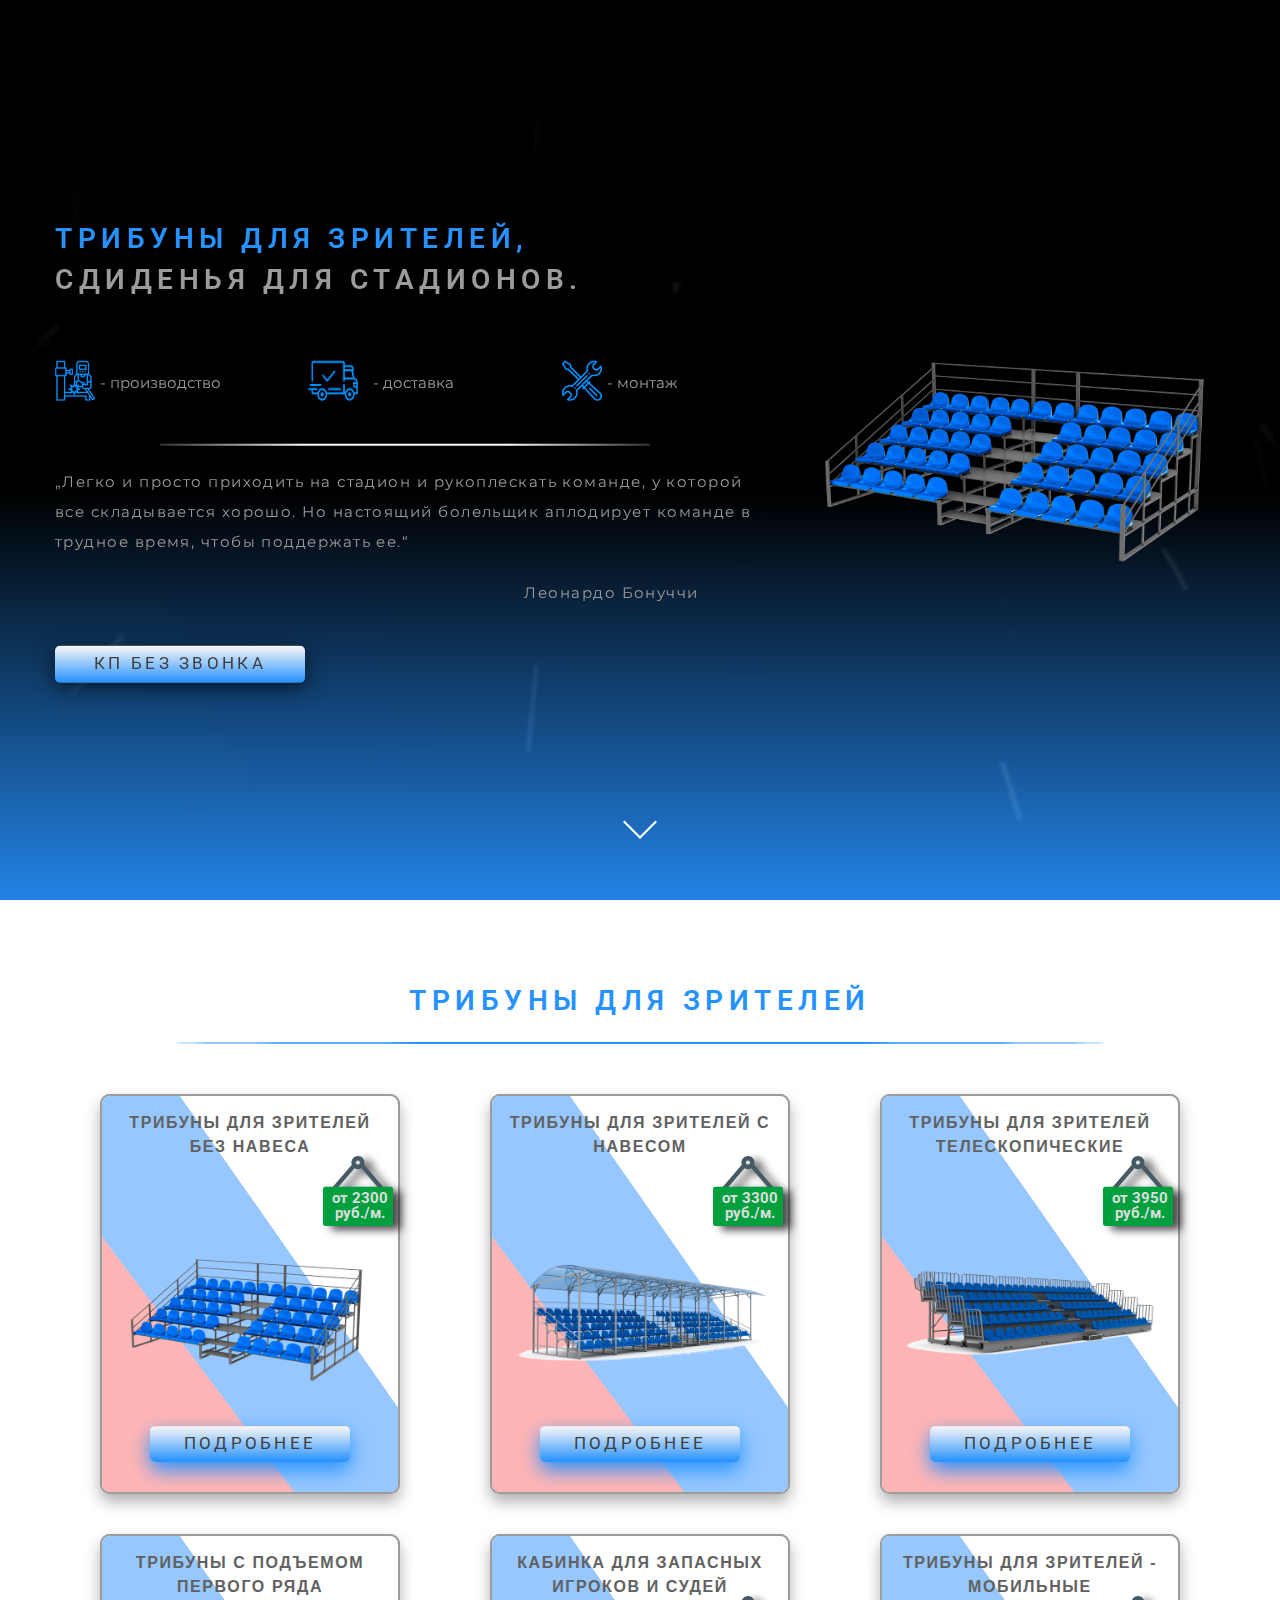
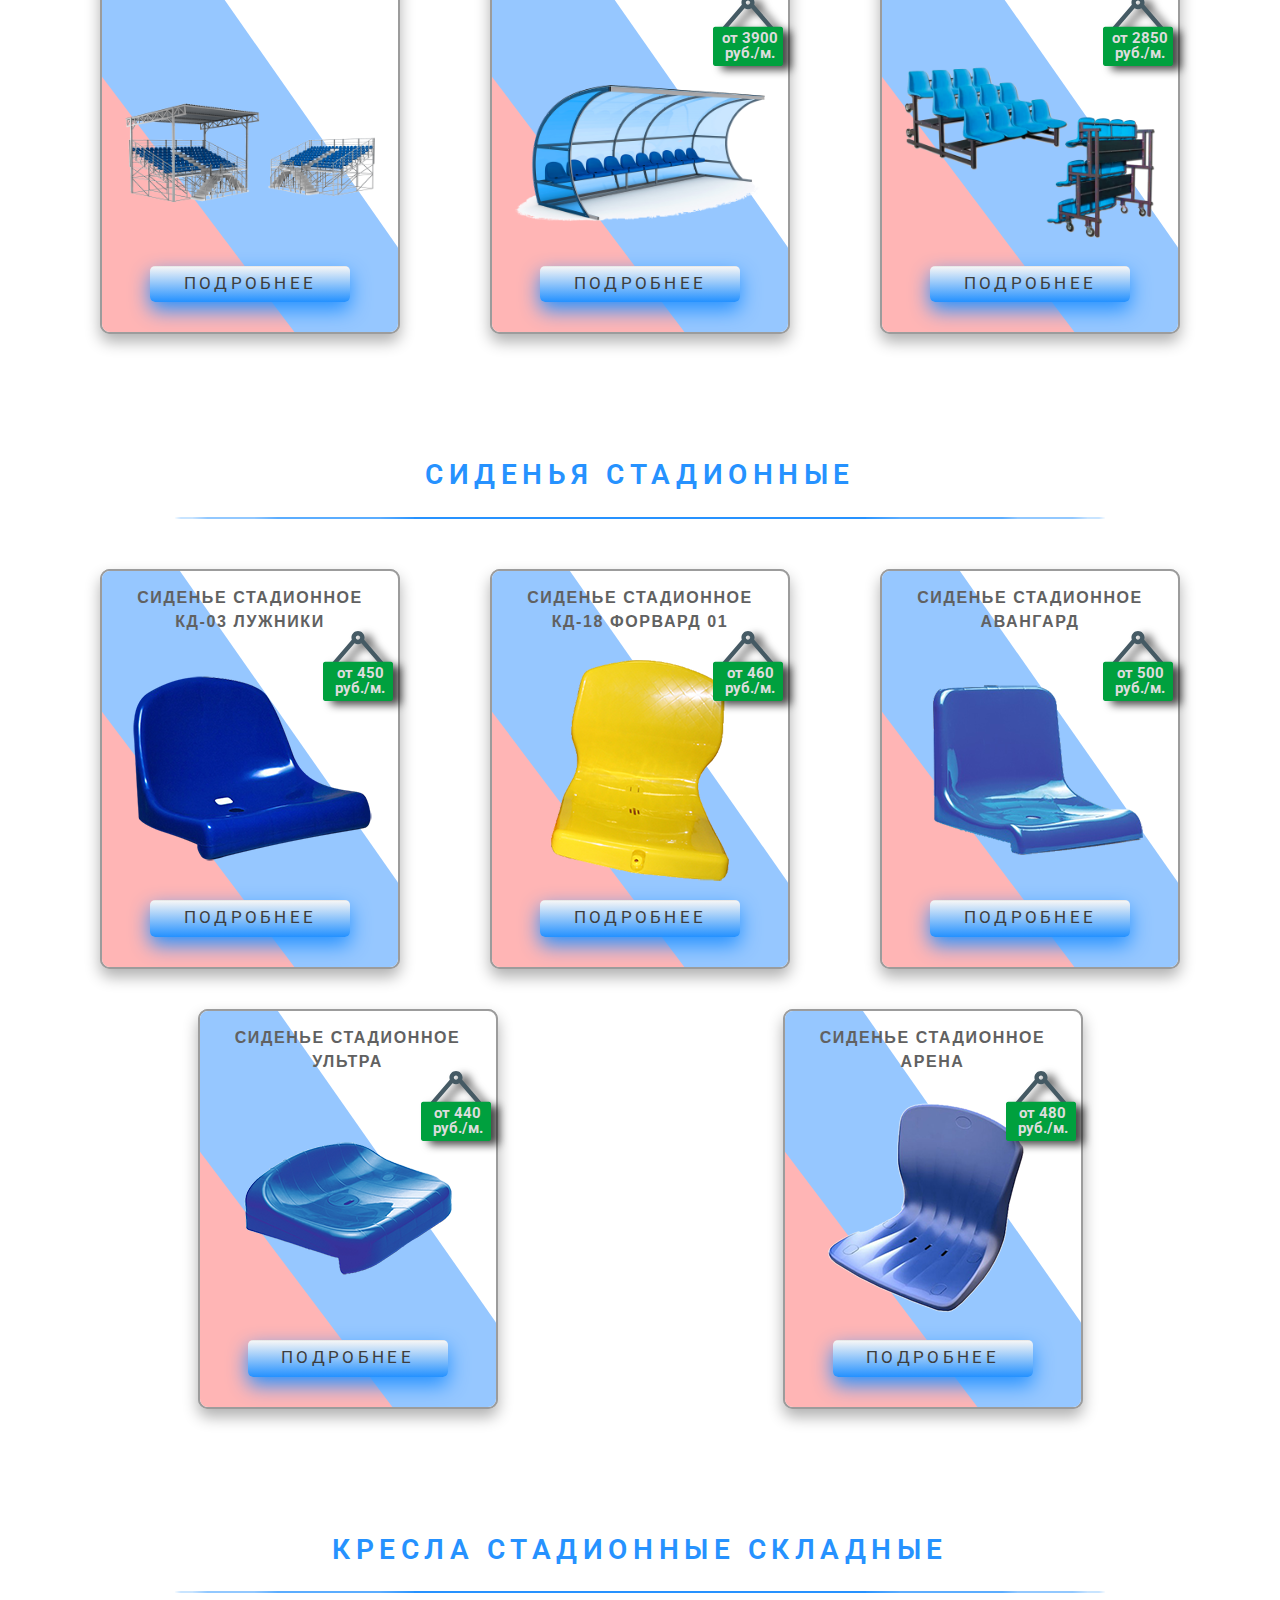
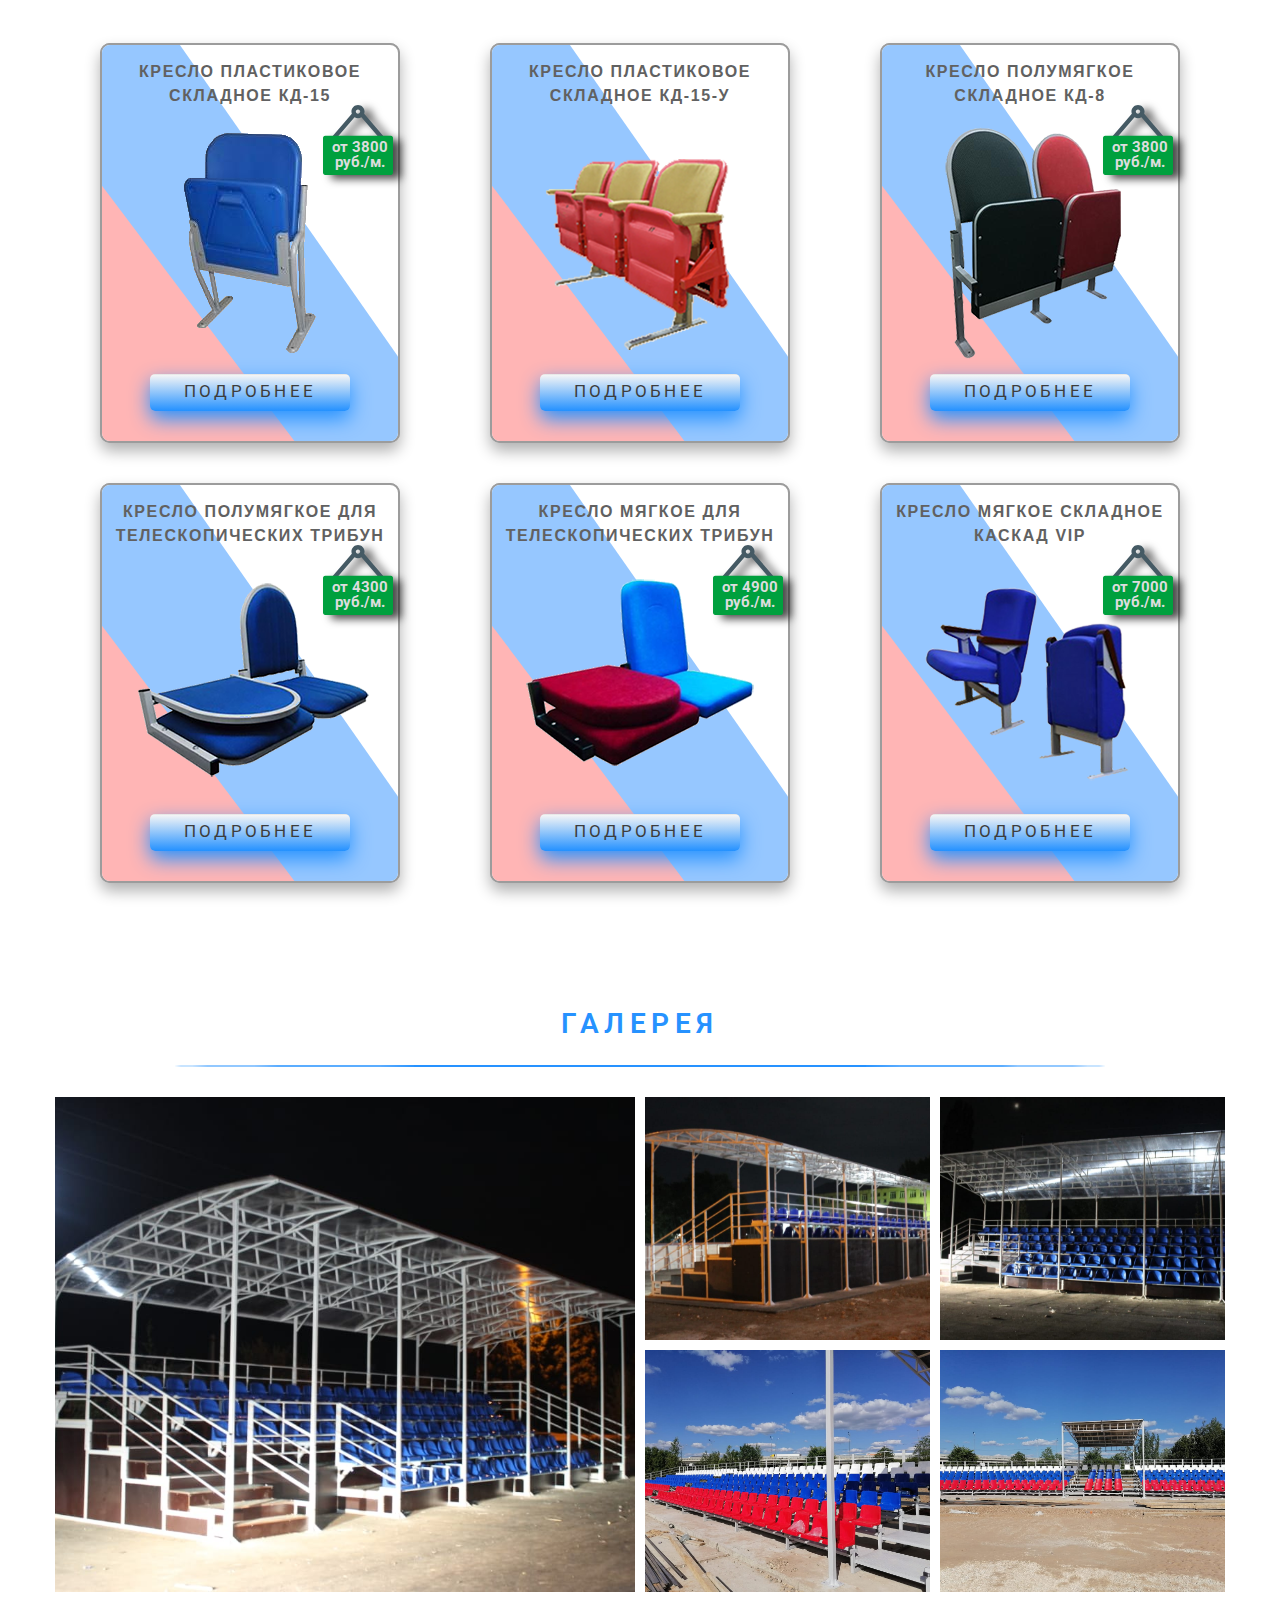
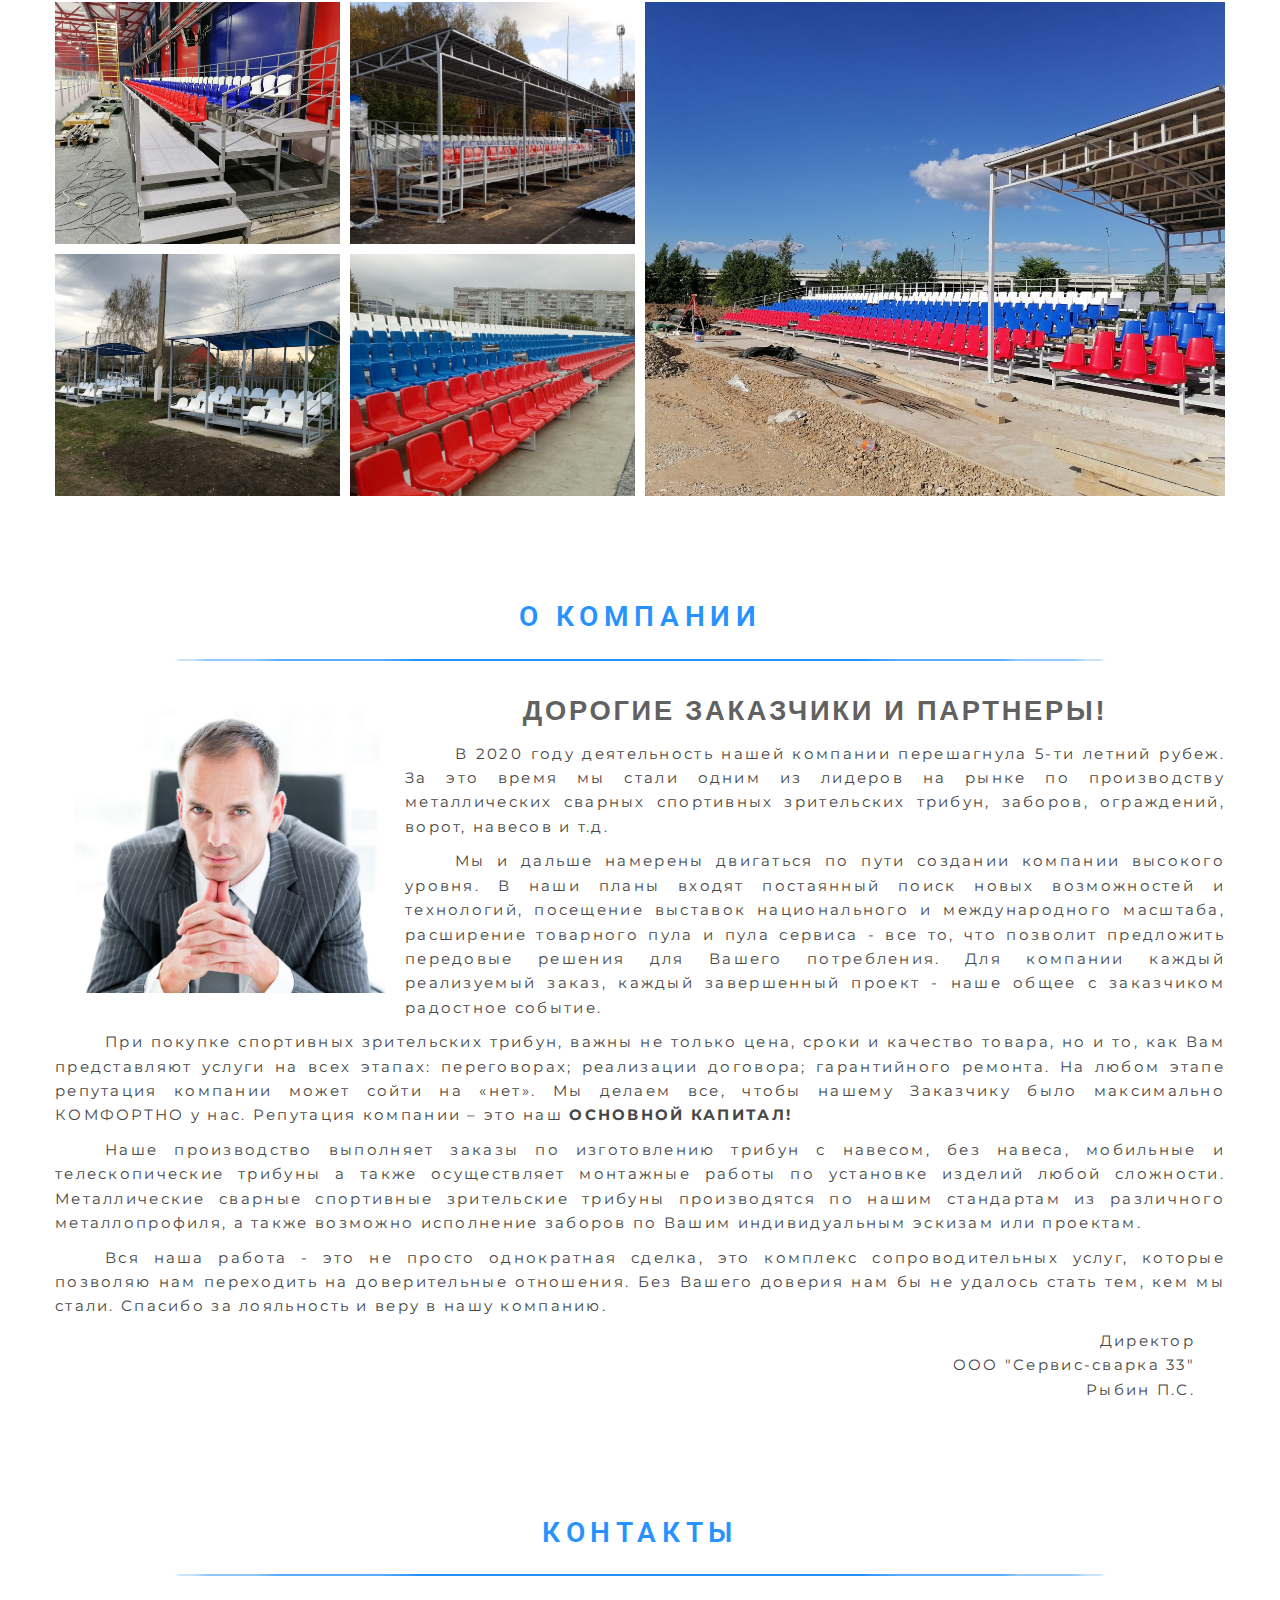
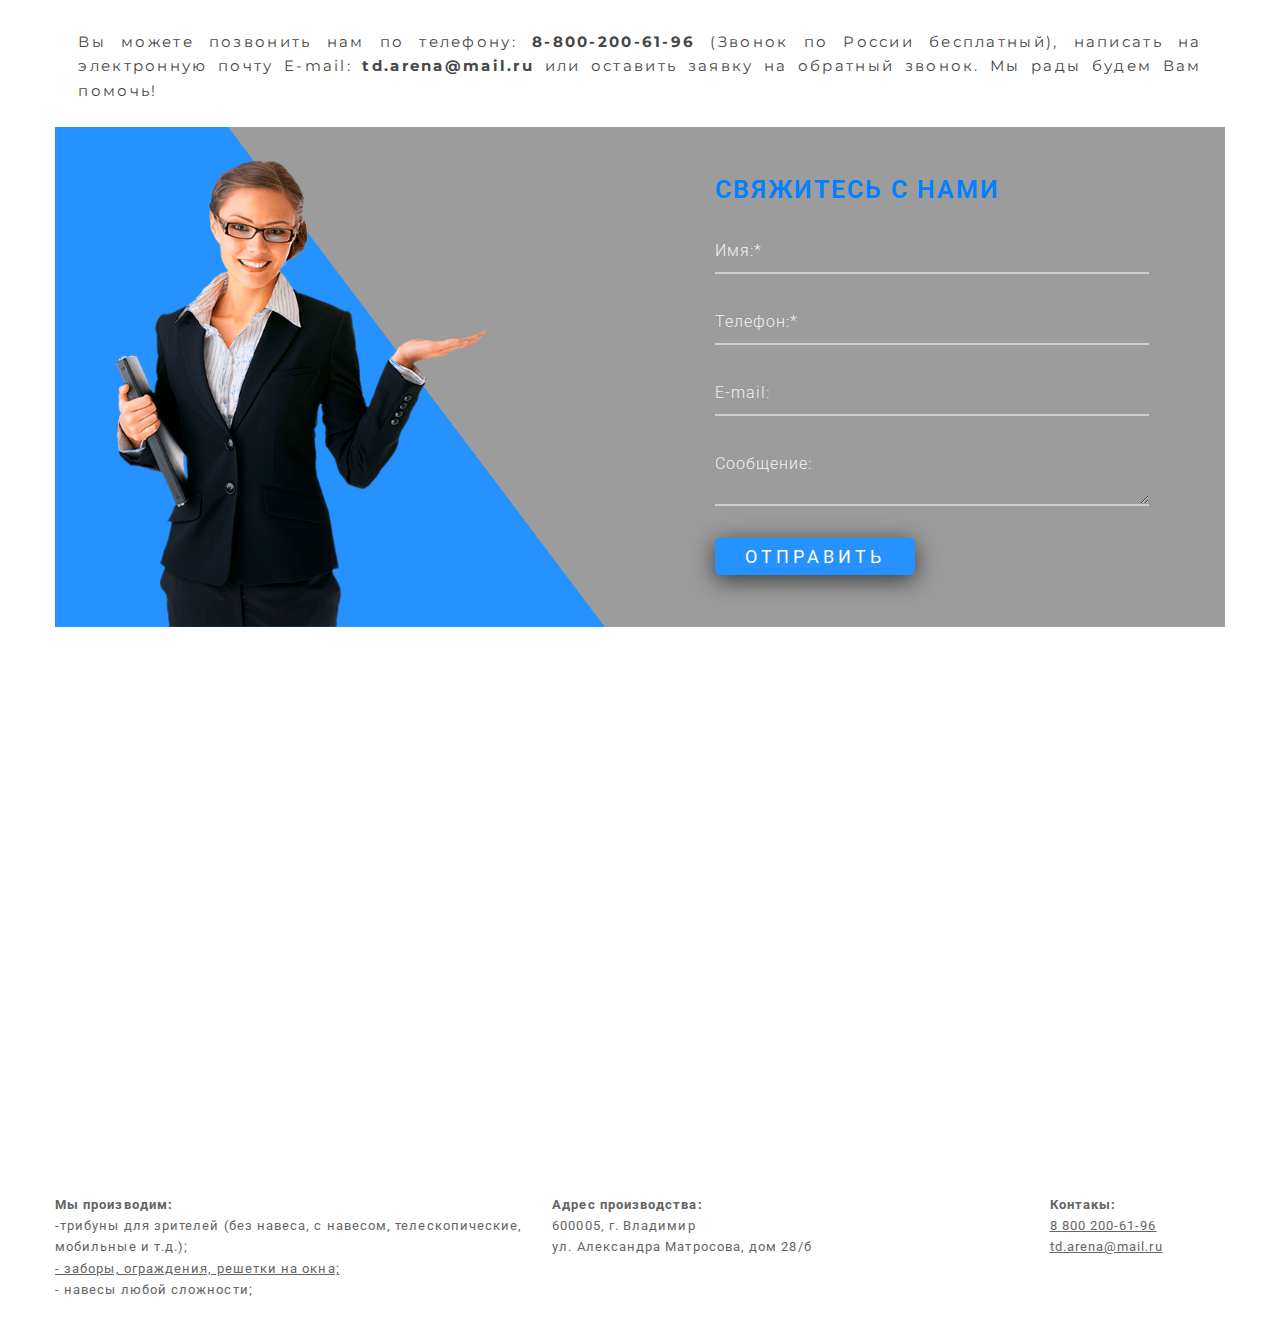
<file: index.html>
<!DOCTYPE html>
<html lang="ru">
	<head>
		<meta charset="utf-8" />
		<!-- Yandex.Metrika counter -->
		
		<!-- /Yandex.Metrika counter -->

		<!-- Global site tag (gtag.js) - Google Analytics -->
		
		<!--Конец кода Google Analytics -->
		<meta http-equiv="X-UA-Compatible" content="IE=edge" />
		<title>
			Трибуны для зрителей и сиденья для стадионов купить в ТД Арена.
		</title>
		<link rel="icon" href=" " type="image/x-icon" />
		<meta name="theme-color" content="#fff" />
		<meta
			name="viewport"
			content="width=device-width, user-scalable=no, initial-scale=1.0, maximum-scale=1.0, minimum-scale=1.0"
		/>
		<meta
			name="apple-mobile-web-app-status-bar-style"
			content="black-translucent"
		/>
		<!-- Фавиконы -->
		<link
			rel="apple-touch-icon"
			sizes="180x180"
			href="img/favicon/apple-touch-icon.png"
		/>
		<link
			rel="icon"
			type="image/png"
			sizes="32x32"
			href="img/favicon/favicon-32x32.png"
		/>
		<link
			rel="icon"
			type="image/png"
			sizes="16x16"
			href="img/favicon/favicon-16x16.png"
		/>
		<link rel="manifest" href="img/favicon/site.webmanifest" />
		<link
			rel="mask-icon"
			href="img/favicon/safari-pinned-tab.svg"
			color="#d5d5d5"
		/>
		<meta name="msapplication-TileColor" content="#d5d5d5" />
		<meta name="theme-color" content="#d5d5d5" />
		<!-- Фавиконы конец-->
		<link
			href="https://stackpath.bootstrapcdn.com/font-awesome/4.7.0/css/font-awesome.min.css"
			rel="stylesheet"
		/>
		<meta
			name="description"
			content="Трибуны для зрителей и сиденья для стадионов купить в ТД Арена. Производство трибун и сидений для стадионов, доставка, монтаж, гарантия, послегарантийное обслуживание, сертификат. На рынке более 10 лет. www.tda77.ru"
		/>
		<meta
			name="keywords"
			content="Трибуны для зрителей, спортивные трибуны для зрителей, трибуны для зрителей купить, трибуны для зрителей сборно-разборные, трибуны металлические, 
	трибуны сборно-разборные, производство трибун, трибуны с навесом, мобильные трибуны для зрителей, трибуны телескопические, телескопические трибуны для зрителей, трибуны для зрителей с навесом, трибуны для стадиона, трибуны спортивные,
	пластиковые сиденья для трибун, пластиковые сиденья для стадиона, сиденья для стадионов купить, сиденья для стадионов, пластиковые сиденья для стадиона купить, кресла для стадионов, пластиковое сиденье для стадионов цена, сиденье пластиковое лужники, сиденье пластиковое арена, 
	сиденье пластиковое форвард, сиденье пластиковое авангард, кресло каскад, кресло складное, кресло полумягкое."
		/>
		<link rel="stylesheet" href="css/style.css" />
		<!--<script src="//code-ya.jivosite.com/widget/fwLv9lSIe0" async></script> - Виджет ЧАТ-->
	</head>

	<body>
		<div class="wrapper">
<!--Header-->
<header class="header">
	<div class="container">
		<div class="header-body">
			<div class="header-logo">
				<div class="header-logo__img">
					<img src="img/logo.png" alt="logo" />
				</div>
				<p data-da="header-body,1,430">торговый дом арена</p>
			</div>
			<div class="header-burger">
				<span></span>
			</div>

			<nav class="header-menu">
				<div class="header-contacts" data-da="header-body,1,860">
					<a class="header-contacts__wrapper" href="tel:+79771360602">
						<picture class="header-contacts__icon smartphone">
							<source type="image/svg" srcset="img/svg/smartphone.svg" />
							<img src="img/svg/smartphone.png" alt="smartphone" />
						</picture>
						<p class="header-contacts__name">8(800)200-61-96</p>
					</a>
					<a
						class="header-contacts__wrapper header-contacts__mail"
						href="mailto:td.arena@mail.ru"
					>
						<picture class="header-contacts__icon">
							<source type="image/svg" srcset="img/svg/mail.svg" />
							<img src="img/svg/mail.png" alt="mail" />
						</picture>
						<p class="header-contacts__name">td.arena@mail.ru</p>
					</a>
				</div>
				<ul class="header-list">
					<li class="">
						<a href="#baner" class="header-list__link activeNav">Главнная</a>
					</li>
					<li class="">
						<a href="#tribunes" class="header-list__link">Трибуны</a>
					</li>
					<li class="">
						<a href="#seatsP" class="header-list__link">Сиденья</a>
					</li>
					<li class="">
						<a href="#armchairs" class="header-list__link">Кресла</a>
					</li>
					<li class="">
						<a href="#gallery" class="header-list__link">Галерея</a>
					</li>
					<li class="">
						<a href="#about" class="header-list__link">О компании</a>
					</li>
					<li class="">
						<a href="#contacts" class="header-list__link">Контакты</a>
					</li>
				</ul>
			</nav>
		</div>
	</div>
</header>

<!--Main -->
<main id="baner" class="baner contentActiv">
	<div class="baner-video video">
		<video
			class="video-media"
			src="video/factory.mp4"
			autoplay
			muted
			loop
		></video>
	</div>
	<div class="container baner-container">
		<div class="baner-content">
			<div class="baner-content__text baner-text">
				<h1 class="titele-h1">
					<span>Трибуны для зрителей,</span> <br />
					сдиденья для стадионов.
				</h1>
				<div class="baner-text__services">
					<div class="baner-text__services--item baner-production">
						<p>- производство</p>
					</div>
					<div class="baner-text__services--item baner-delivery">
						<p>- доставка</p>
					</div>
					<div class="baner-text__services--item baner-assembly">
						<p>- монтаж</p>
					</div>
				</div>
				<p class="baner-content__subtitel">
					„Легко и просто приходить на стадион и рукоплескать команде, у которой
					все складывается хорошо. Но настоящий болельщик аплодирует команде в
					трудное время, чтобы поддержать ее.“ <br />
					<span class="baner-bonuchi">Леонардо Бонуччи</span>
				</p>
				<div class="btn baner-btn js-btnBaner">КП без звонка</div>
			</div>
			<picture data-da="baner-content__text,2,430" class="baner-content__img">
				<source type="image/webp" srcset="img/tribune.webp" />
				<img src="img/tribune.png" alt="mail" />
			</picture>
			<!-- <div data-da="baner-content__text,2,430" class="baner-content__img">
				<img src="img/tribune.png" alt="Трибуна без навеса" />
			</div> -->
		</div>

		<div class="scroll scrollDown">
			<a href="#tribunes"><span></span></a>
		</div>
	</div>
	<!-- Контент калькулятора выбора трибун!-->
	<div class="popup popupCalc js-popupСhooseTribune" data-modal>
		<div class="popupCalc-content contentCalc" data-content>
			<div class="clouseForm clouseCalc js-clouseСhooseTribune">&times</div>
			<div class="contentCalc-chooseTribune">
				<p class="contentCalc-chooseTribune__titele">Выберите тип трибуны</p>
				<div class="contentCalc-chooseTribune__tribuns chooseTribune">
					<!-- Без навеса -->
					<div class="chooseTribune-item">
						<label for="r11" class="chooseTribune-item__labelInput">
							<p class="chooseTribune-item__titele">Без навеса</p>
							<div class="chooseTribune-item__img">
								<img src="img/product/tribune/tribune.png" alt="" />
							</div>
							<div class="chooseTribune-item__radio">
								<input
									id="r11"
									class="calc-radio"
									type="radio"
									name="chooseTribune"
									value=""
									checked
								/>
							</div>
						</label>
					</div>

					<!-- С навесом -->
					<div class="chooseTribune-item">
						<label for="r12" class="chooseTribune-item__labelInput">
							<p class="chooseTribune-item__titele">С навесом</p>
							<div class="chooseTribune-item__img">
								<img src="img/product/tribune/naves.png" alt="" />
							</div>
							<div class="chooseTribune-item__radio">
								<input
									id="r12"
									class="calc-radio"
									type="radio"
									name="chooseTribune"
									value=""
								/>
							</div>
						</label>
					</div>

					<!-- Телескопическая -->
					<div class="chooseTribune-item">
						<label for="r13" class="chooseTribune-item__labelInput">
							<p class="chooseTribune-item__titele">Телескопическая</p>
							<div class="chooseTribune-item__img">
								<img src="img/product/tribune/teleskop.png" alt="" />
							</div>
							<div class="chooseTribune-item__radio">
								<input
									id="r13"
									class="calc-radio"
									type="radio"
									name="chooseTribune"
									value=""
								/>
							</div>
						</label>
					</div>

					<!-- Мобильная -->
					<div class="chooseTribune-item">
						<label for="r14" class="chooseTribune-item__labelInput">
							<p class="chooseTribune-item__titele">Мобильная</p>
							<div class="chooseTribune-item__img">
								<img src="img/product/tribune/mobile.png" alt="" />
							</div>
							<div class="chooseTribune-item__radio">
								<input
									id="r14"
									class="calc-radio"
									type="radio"
									name="chooseTribune"
									value=""
								/>
							</div>
						</label>
					</div>
				</div>
				<div class="btn chooseTribune-btn js-btnTribune">Далее</div>
			</div>
		</div>
	</div>

	<!-- Контент калькулятора ввода данных трибун!-->
	<div class="popup popupCalc js-popupInputData" data-modal>
		<div class="popupCalc-content contentCalc" data-content>
			<div class="clouseForm clouseCalc js-clouseInputData">&times</div>
			<div class="contentCalc-inputData js-inputData">
				<p class="contentCalc-inputData__titele">Введите данные</p>
				<div class="contentCalc-inputData__input rows">
					<input type="text" id="rows" name="numberRows" required="required" />
					<span>Количество рядов(шт):</span>
				</div>
				<div class="contentCalc-inputData__input seat">
					<input
						type="text"
						id="seats"
						name="numberSeats"
						required="required"
					/>
					<span>Количество мест(шт):</span>
				</div>
				<div class="contentCalc-inputData__input raisin">
					<input type="text" id="raisin" name="raisinRow" required="required" />
					<span>Подъем первого ряда (мм):</span>
				</div>
				<div class="contentCalc-inputData__input amount">
					<input type="text" id="amount" name="raisinRow" required="required" />
					<span>Количество трибун (шт):</span>
				</div>
				<div class="btn inputData-btn js-btnData">Далее</div>
			</div>
		</div>
	</div>

	<!-- ФОРМА отправки данных клиента!-->
	<div class="popup popupCalc js-popupFormContacts" data-modal>
		<div class="popupCalc-content contentCalc" data-content>
			<div class="clouseForm clouseCalc js-clouseContactForm">&times</div>
			<div class="contentCalc-contacts">
				<p class="contentCalc-contacts__titele">Введите контакты</p>
				<form
					class="contentCalc-contacts__form contactForm"
					id="calcForm"
					name="calcForm"
					action="mailCalc.php"
					method="POST"
					data-calc="end"
				>
					<div class="contactForm-input inputName">
						<input type="text" name="name" required="required" />
						<span>Имя:*</span>
					</div>
					<div class="contactForm-input inputEmail">
						<input type="email" name="email" required="required" />
						<span>E-mail:*</span>
					</div>
					<div class="contactForm-input inputCompany">
						<input type="text" name="company" required />
						<span>Организация:</span>
					</div>
					<div class="contactForm-input inputText">
						<textarea
							type="text"
							id="inputText"
							name="text"
							required
						></textarea>
						<span>Сообщение (Доставка, монтаж ...?):</span>
					</div>

					<div class="contactForm-btn btnContacts js-btnContact">
						<input type="submit" name="formBtn" value="Отправить" />
					</div>
				</form>
			</div>
		</div>
	</div>

	<!-- Popap:Спасибо за заявку!-->
	<div class="popupThankYou" id="js-thankYou">
		<div class="popupThankYou-content"></div>
	</div>
</main>

<!--Трибуны -->
<section id="tribunes" class="tribunes contentActiv">
	<div class="container">
		<h2 class="titele-h2 about-titele">Трибуны для зрителей</h2>
		<div class="tribunes-content"></div>
	</div>

	<!--Модaльные окна ТРИБУНЫ -->
	<!--Без навеса -->
	<div class="modal modal-001">
		<div class="modal-clouse clouse-001">&times</div>
		<div class="modal-container container">
			<div class="modal-content content-001">
				<div class="modal-content__img">
					<img
						src="img/product/tribune/tribune.png"
						alt="Трибуны для зрителей"
					/>
				</div>
				<p class="modal-content__text text">
					<span class="titele-h4"
						>Трибуны для зрителей, трибуны для стадионов сборно-разборные без
						навеса</span
					>
					производятся из профильной металлической трубы. Размеры трубы и
					толщина стенки зависит от рядности трибун и выбираются из расчета
					нагрузок. Сварные соединения на металлоконструкциях зрительских
					трибун, выполняются в соответствии с ГОСТ 23118-2012. Под выбранное
					пластиковое стадионное сиденье изготавливается своя рамка. Стоит
					обратить внимание, если в процессе эксплуатации сборно-разборных
					трибун для зрителей меняется тип сиденья, то меняется и рамка под
					выбранные новые сиденья. На все металлические части тибун для зрителей
					наносится порошковая полимерная краска. Сборно-разборные трибуны
					устанавливаются как на открытых, так и на закрытых спортивных или
					культурных общественных площадках. Монтаж трибун производится без
					осуществления сварочных работ на площадке сборки. Заказать и купить
					сборно-разборную трибуну для зрителей без посредников можно в ТД
					Арена. Каждая сборно-разборная трибуна имеет паспорт, сертификат
					ГОСТ-Р на конструкцию, сертификат на стадионные сиденья, схему сборки.
				</p>
				<ul class="modal-content__text text">
					<b
						>Какие данные нужны для оформления коммерческого предложения, если
						отсутствует техническое задание (Проект):</b
					>
					<li>
						- количество рядов и количество посадочных мест или размеры площадки
						для установки трибун;
					</li>
					<li>- количество мест ММГН, если необходимо;</li>
					<li>
						- перепад ряда (<b>по умолчанию - 200 мм.</b>; 300мм; 400 мм; другое
						значение);
					</li>
					<li style="text-align: center">
						<img
							src="img/product/tribune/Perepad ryada.png"
							width="50%"
							alt="Перепад ряда"
							hspace="20"
						/>
					</li>
					<li>
						- глубина ряда (<b>по умолчанию-850 мм.</b>; 900 мм; другое
						значение);
					</li>
					<li style="text-align: center">
						<img
							src="img/product/tribune/Glubina ryada.png"
							width="50%"
							margin-left="4em"
							alt="Глубина ряда"
							hspace="20"
						/>
					</li>
					<li>
						- расстояние между центрами сидений (<b>по умолчанию - 475 мм.</b>;
						500 мм; другое значение);
					</li>
					<li>
						- тип посадочного места (пластиковое сиденье; лавочка; полумягкое;
						мягкое);
					</li>
					<li>- цвет сидений и покрытия металлоконструкции.</li>
					<br />
				</ul>

				<ul class="modal-content__text text">
					<b
						>Трибуны сборно-разборные устанавливаются на следующие типы
						фундамента:</b
					>
					<li>- основание из щебня или асфальтной крошки (утрамбованное);</li>
					<li>- асфальтированное покрытие;</li>
					<li>- винтовые сваи;</li>
					<li>- площадка из тротуарной плитки;</li>
					<li>- укладка бетонных плит под трибуну или опрные точки трибуны;</li>
					<li>- бетонные столбики (закладные) под несущие элементы трибуны;</li>
					<li>- бетонная стяжка под размер трибуны.</li>
				</ul>
			</div>
		</div>
	</div>
	<!--С навесом -->
	<div class="modal modal-002">
		<div class="modal-clouse clouse-002">&times</div>
		<div class="modal-container container">
			<div class="modal-content content-002">
				<div class="modal-content__img">
					<img src="img/product/tribune/naves.png" alt="Трибуны для зрителей" />
				</div>
				<p class="modal-content__text text">
					<span class="titele-h4"
						>Трибуны для зрителей, трибуны для стадионов с навесом</span
					>
					профильной металлической трубы. Размеры профиля трубы опорных стоек
					трибун (стрингеры) и стоек навеса зависит от рядности трибун и
					выбираются из расчета нагрузок. Сварные соединения на
					металлоконструкциях зрительских трибун, выполняются в соответствии с
					ГОСТ 23118-2012. Для расчета фундамента под трибуну с навесом,
					рекомендуется запрашивать отдельно расчет нагрузок навеса и трибуны,
					если рядность трибуны составляет восемь и более рядов. Трибуны с
					навесом устанавливаются на открытых спортивных или культурных
					общественных площадках. Монтаж трибун производится без осуществления
					сварочных работ на площадке сборки. Заказать и купить трибуну для
					зрителей с навесом без посредников можно в ТД Арена. Каждая трибуна
					для зрителей сертифицирована и комплектуется следующими документами:
					паспорт на изделие; сертификат ГОСТ-Р на конструкцию; сертификат
					ГОСТ-Р на стадионные сиденья; схему сборки.
				</p>
				<ul class="modal-content__text text">
					<b
						>Какие данные нужны для оформления коммерческого предложения, если
						отсутствует техническое задание (Проект):</b
					>
					<li>
						- количество рядов и количество посадочных мест или размеры площадки
						для установки трибун;
					</li>
					<li>- количество мест ММГН, если необходимо;</li>
					<li>
						- тип навеса (стоечный-прямой; стоечный-полукруглый; консольный);
					</li>
					<li style="text-align: center">
						<img
							src="img/product/tribune/Naves pryamoy.png"
							width="30%"
							alt="Трибуна с навесом - навес прямой"
							hspace="20"
						/>
						<img
							src="img/product/tribune/Naves polukrug.png"
							width="30%"
							alt="Трибуна с навесом - навес полукруглый"
							hspace="20"
						/>
						<img
							src="img/product/tribune/Naves konsol.png"
							width="30%"
							alt="Трибуна с навесом - навес консольный"
							hspace="20"
						/>
					</li>
					<li>
						- перепад ряда (<b>по умолчанию-200 мм.</b>; 400 мм; другое
						значение);
					</li>
					<li style="text-align: center">
						<img
							src="img/product/tribune/Perepad ryada.png"
							width="50%"
							alt="Перепад ряда"
							hspace="20"
						/>
					</li>
					<li>
						- глубина ряда (<b>по умолчанию-850 мм.</b>; 900 мм; другое
						значение);
					</li>
					<li style="text-align: center">
						<img
							src="img/product/tribune/Glubina ryada.png"
							width="50%"
							alt="Глубина ряда"
							hspace="20"
						/>
					</li>
					<li>
						- расстояние между центрами сидений (<b>по умолчанию-475 мм.</b>;
						500 мм; другое значение);
					</li>
					<li>
						- тип посадочного места (пластиковое сиденье; лавочка; полумягкое;
						мягкое);
					</li>
					<li>- цвета сидений и покрытия металлоконструкции.</li>
					<br />
				</ul>

				<ul class="modal-content__text text">
					<b
						>Трибуны сборно-разборные c навесом устанавливаются на следующие
						типы фундамента:</b
					>
					<li>- винтовые сваи;</li>
					<li>- площадка из тротуарной плитки;</li>
					<li>- укладка бетонных плит под трибуну или опрные точки трибуны;</li>
					<li>- бетонные столбики (закладные) под несущие элементы трибуны;</li>
					<li>- бетонная стяжка под размер трибуны.</li>
				</ul>
			</div>
		</div>
	</div>
	<!--Телескопическая -->
	<div class="modal modal-003">
		<div class="modal-clouse clouse-003">&times</div>
		<div class="modal-container container">
			<div class="modal-content content-003">
				<div class="modal-content__img">
					<img
						src="img/product/tribune/teleskop.png"
						alt="Трибуны для зрителей телескопическая"
					/>
				</div>

				<p class="modal-content__text text">
					<span class="titele-h4">Трибуны для зрителей телескопические</span> из
					профильной металлической трубы. Размеры профиля трубы и толщина стенки
					зависит от рядности телескопических трибун и выбираются из расчета
					нагрузок. Сварные соединения на металлоконструкциях телескопических
					трибун, выполняются в соответствии с ГОСТ 23118-2012. Телескопические
					трибуны для зрителей (блитчеры) могут исполнятся как с ручным, так и с
					электроприводом. Электропривод рекомендовано применять от 10 рядов и
					выше. В зависимости от потребности Покупателя, телескопические трибуны
					могут комплектоваться пластиковыми стадионными литыми сиденьями,
					полумягкими и мягкими складными креслами. Данный тип трибуны
					рекомендовано устанавливать в закрытых спортивных или культурных
					общественных площадках. Монтаж телескопических трибун производится без
					осуществления сварочных работ на площадке сборки. Заказать и купить
					телескопическую трибуну для зрителей без посредников можно в ТД Арена.
					Каждая трибуна для зрителей сертифицирована и комплектуется следующими
					документами: паспорт на изделие; сертификат ГОСТ-Р на конструкцию;
					сертификат ГОСТ-Р на стадионные сиденья; схему сборки.
				</p>

				<ul class="modal-content__text text">
					<b
						>Какие данные нужны для оформления коммерческого предложения, если
						отсутствует техническое задание (Проект):</b
					>
					<li>
						количество рядов и количество посадочных мест или размеры площадки
						для установки трибун;
					</li>
					<li>количество мест ММГН, если необходимо;</li>
					<li>перепад ряда (<b>по умолчанию-410 мм.;</b> 300 мм);</li>
					<li style="text-align: center">
						<img
							src="img/product/tribune/Teleskop perepad ryada.png"
							width="50%"
							alt="Перепад ряда"
							hspace="20"
						/>
					</li>
					<li>
						глубина ряда (<b>по умолчанию-850 мм.</b>; 900 мм; другое значение);
					</li>
					<li style="text-align: center">
						<img
							src="img/product/tribune/Teleskop glubina ryada.png"
							width="50%"
							alt="Глубина ряда"
							hspace="20"
						/>
					</li>
					<li>
						расстояние между центрами сидений (<b>по умолчанию-475 мм.</b>; 500
						мм; другое значение);
					</li>
					<li>
						тип посадочного места (пластиковое сиденье; лавочка; полумягкое;
						мягкое);
					</li>
					<li>цвета сидений и покрытия металлоконструкции.</li>
				</ul>
				<br />

				<ul class="modal-content__text text">
					<b
						>Телескопические трибуны устанавливаются на следующие типы
						фундамента:</b
					>
					<li>
						- любое ровное твердое покрытие в закрытых спортивных помещениях;
					</li>
					<li>- бетонная стяжка под размер трибуны.</li>
				</ul>
			</div>
		</div>
	</div>
	<!--С подъемом первого ряда -->
	<div class="modal modal-004">
		<div class="modal-clouse clouse-004">&times</div>
		<div class="modal-container container">
			<div class="modal-content content-004">
				<div class="modal-content__img">
					<img
						src="img/product/tribune/podem.png"
						alt="Трибуны для с подъемом первого ряда"
					/>
				</div>
				<p class="modal-content__text text">
					<span class="titele-h4"
						>Трибуны для зрителей, трибуны для стадионов с подъемом первого
						ряда</span
					>
					выполняются из профильной металлической трубы. Размеры профиля трубы и
					толщина стенки выбирается из расчета нагрузок и зависит от рядности
					трибун и высоты подъема. Сварные соединения на металлоконструкциях
					зрительских трибун с подъемом, выполняются в соответствии с ГОСТ
					23118-2012. Трибуны с подъемом первого ряда рекомендовано
					устанавливать на спортивных площадках где присутствуют искусственные
					ограждения (бортик хоккейного корта, ограждение конного ипподром,
					реклама и т.д.):
					<b><i>с навесом</i></b> - на открытых спортивных площадках;
					<b><i>без навеса</i></b> - как на открытых, так и на закрытых
					спортивных и культурных общественных площадках. Монтаж трибун
					производится без осуществления сварочных работ на площадке сборки.
					Заказать и купить трибуну для зрителей с подъемом первого ряда без
					посредников можно в ТД Арена. Каждая трибуна для зрителей
					сертифицирована и комплектуется следующими документами: паспорт на
					изделие; сертификат ГОСТ-Р на конструкцию; сертификат ГОСТ-Р на
					стадионные сиденья; схему сборки.
				</p>

				<ul class="modal-content__text text">
					<b
						>Какие данные нужны для оформления коммерческого предложения, если
						отсутствует техническое задание (Проект):</b
					>
					<li>- трибуна с навесом или без;</li>
					<li>
						- количество рядов и количество посадочных мест или размеры площадки
						для установки трибун;
					</li>
					<li>- высота подъема первого ряда;</li>
					<li style="text-align: center">
						<img
							src="img/product/tribune/Naves podem.png"
							width="40%"
							alt="Перепад ряда"
							hspace="20"
						/>
						<img
							src="img/product/tribune/Bez naves podem.png"
							width="40%"
							alt="Перепад ряда"
							hspace="20"
						/>
					</li>
					<li>- количество мест ММГН, если необходимо;</li>
					<li>
						- перепад ряда (<b>по умолчанию-200 мм.</b>;300 мм; другое
						значение);
					</li>
					<li style="text-align: center">
						<img
							src="img/product/tribune/Perepad ryada.png"
							width="50%"
							alt="Трибуна сборно-разборная - перепад ряда"
							hspace="20"
						/>
					</li>
					<li>
						- глубина ряда (<b>по умолчанию-850 мм.</b>; 900 мм; другое
						значение);
					</li>
					<li style="text-align: center">
						<img
							src="img/product/tribune/Glubina ryada.png"
							width="50%"
							alt="Трибуна сборно-разборная - глубина ряда"
							hspace="20"
						/>
					</li>
					<li>
						- расстояние между центрами сидений (<b>по умолчанию-475 мм.</b>;
						500 мм; другое значение);
					</li>
					<li>
						- тип посадочного места (пластиковое сиденье; лавочка; полумягкое;
						мягкое);
					</li>
					<li>- цвета сидений и покрытия металлоконструкции.</li>
				</ul>
				<br />

				<ul class="modal-content__text text">
					<b
						>Трибуны с подъемом первого ряда устанавливаются на следующие типы
						фундамента:</b
					>
					<li>
						- основание из щебня или асфальтной крошки (утрамбованное) - без
						навеса;
					</li>
					<li>- асфальтированное покрытие - без навеса;</li>
					<li>- винтовые сваи;</li>
					<li>- площадка из тротуарной плитки - без навеса;</li>
					<li>- укладка бетонных плит под трибуну или опрные точки трибуны;</li>
					<li>- бетонные столбики (закладные) под несущие элементы трибуны;</li>
					<li>- бетонная стяжка под размер трибуны.</li>
				</ul>
			</div>
		</div>
	</div>
	<!--Кабинки для запасных игроков и судей -->
	<div class="modal modal-005">
		<div class="modal-clouse clouse-005">&times</div>
		<div class="modal-container container">
			<div class="modal-content content-005">
				<div class="modal-content__img">
					<img
						src="img/product/tribune/kabinka.png"
						alt="Кабинка для запасных игроков"
					/>
				</div>
				<p class="modal-content__text text">
					<span class="titele-h4">Кабинки для запасных игроков</span>
					выполняются из профильной металлической трубы. Рекомендовано
					устанавливать на открытых спортивных площадкакх. Монтаж кабинок
					производится без осуществления сварочных работ на площадке сборки.
				</p>
				<ul class="modal-content__text text">
					<b
						>Какие данные нужны для оформления коммерческого предложения, если
						отсутствует техническое задание (Проект):</b
					>
					<li>
						- количество посадочных мест или размеры площадки для установки
						кабинок;
					</li>
					<li>
						- расстояние между центрами сидений (<b>по умолчанию-475 мм.</b>;
						500 мм; другое значение);
					</li>
					<li>
						- тип посадочного места (пластиковое сиденье; лавочка; полумягкое;
						мягкое);
					</li>
					<li>- противовес: да/нет;</li>
					<li style="text-align: center">
						<img
							src="img/product/tribune/Kabinka protivoves.png"
							width="60%"
							alt="Кабинка противовес"
							hspace="20"
						/>
					</li>
					<li>- мобильность: да/нет;</li>
					<li>
						- тип поликарбоната (<b>по умолчанию - сотовый 8 мм.</b>; сотовый 10
						мм. монолитный 4 мм.; монолитный 6 мм.);
					</li>
					<li>- цвета сидений, поликарбоната и покрытия металлоконструкции.</li>
				</ul>
				<br />

				<ul class="modal-content__text text">
					<b
						>Кабинки для игроков устанавливаются на следующие типы
						фундамента:</b
					>
					<li>- основание из щебня или асфальтной крошки (утрамбованное);</li>
					<li>- асфальтированное покрытие;</li>
					<li>- площадка из тротуарной плитки;</li>
					<li>- бетонная стяжка под размер кабинок.</li>
				</ul>
			</div>
		</div>
	</div>
	<!--Трибуны мобильные -->
	<div class="modal modal-006">
		<div class="modal-clouse clouse-006">&times</div>
		<div class="modal-container container">
			<div class="modal-content content-006">
				<div class="modal-content__img">
					<img src="img/product/tribune/mobile.png" alt="Трибуна мобильная" />
				</div>

				<p class="modal-content__text text">
					<span class="titele-h4">Трибуны для зрителей мобильные</span>
					выполняются из профильной металлической трубы. Сварные соединения на
					металлоконструкциях мобильных трибун, выполняются в соответствии с
					ГОСТ 23118-2012. Устанавливаются как на открытых, так и на закрытых
					спортивных или культурных общественных площадках. Мобильные трибуны
					востребованы на площадках, где необходимо оперативно установить
					дополнительные места или изменить положение трибун в зависимости от
					проводимого мероприятия. Все мобильные трибуны для зрителей -
					модульные (секционные) и могут быстро собираться в единую конструкцию
					любой конфигурации с лестничными проходами, а также, каждая секция
					может быть использована как отдельная трибуна и устанавливаться в
					различных местах. После проведения мероприятий, мобильные трибуны
					можно хранить на складе или установить все модули в походное положение
					и распределить по периметру стены зала освободив при этом
					дополнительное пространство для тренировок. Монтаж трибун производится
					без осуществления сварочных работ на площадке сборки. Заказать и
					купить мобильную трибуну для зрителей без посредников можно в ТД
					Арена. Каждая трибуна для зрителей сертифицирована и комплектуется
					следующими документами: паспорт на изделие; сертификат ГОСТ-Р на
					конструкцию; сертификат ГОСТ-Р на стадионные сиденья; схему сборки.
				</p>

				<ul class="modal-content__text text">
					<b
						>Какие данные нужны для оформления коммерческого предложения, если
						отсутствует техническое задание (Проект):</b
					>
					<li>
						- количество рядов и количество посадочных мест или размеры площадки
						для установки трибун;
					</li>
					<li>
						- глубина ряда (<b>по умолчанию-850 мм.</b>; 900 мм; другое
						значение);
					</li>
					<li style="text-align: center">
						<img
							src="img/product/tribune/Mobile glubina.png"
							width="60%"
							alt="Трибуны мобильные - глубина ряда"
							hspace="20"
						/>
					</li>
					<li>
						- расстояние между центрами сидений (<b>по умолчанию-475 мм.</b>;
						500 мм; другое значение);
					</li>
					<li>
						- тип посадочного места (пластиковое сиденье; лавочка; полумягкое;
						мягкое);
					</li>
					<li>- цвета сидений и покрытия металлоконструкций.</li>
				</ul>
				<br />

				<ul class="modal-content__text text">
					<b>Мобильные трибуны устанавливаются на следующие типы фундамента:</b>
					<li>- любое ровное покрытие в закрытых спортивных помещениях;</li>
					<li>- асфальтированное покрытие;</li>
					<li>- площадка из тротуарной плитки;</li>
					<li>- бетонная стяжка под размер трибуны.</li>
				</ul>
			</div>
		</div>
	</div>
</section>
<!--Пластиковые сиденья -->
<section id="seatsP" class="seats contentActiv">
	<div class="container">
		<h2 class="titele-h2 about-titele">СИДЕНЬЯ СТАДИОННЫЕ</h2>
		<div class="seats-content"></div>
	</div>

	<!--Модaльные окна ПЛАСТИКОВЫЕ СИДЕНЬЯ -->
	<!--Лужники -->
	<div class="modal modal-021">
		<div class="modal-clouse clouse-021">&times</div>
		<div class="modal-container container">
			<div class="modal-content content-021">
				<div class="modal-content__img">
					<img
						src="img/product/seats/luzhniki.png"
						alt="Пластиковые стадионные сиденья Лужники КД-03"
					/>
				</div>
				<p class="modal-content__text text">
					<span class="titele-h4"
						>Пластиковые стадионные сиденья Лужники КД-03</span
					>
					на сегодняшний день самые востребованные сиденья для стадионов и
					спортивных площадок России и ближнего зарубежья в своей категории.
					Дизайн, эргономика, высокое качество и цена кресла полностью оправдали
					свою востребованность. Они полностью отвечают, как международным
					стандартам УЕФА, ФИФА, так и российским требованиям. Из-за своего
					дизайна, стадионные сиденья Лужники могут устанавливаться на всех
					типах трибун, в том числе и телескопические. Сиденье имеет две точки
					крепления к базе, а также отверстие для слива воды, что очень важно,
					если трибуна устанавливается под открытым небом или в бассейне. Лишняя
					влага не будет на нём задерживаться, а стечет вниз на пол, с которого
					может быть убрана, или впитается в грунт. Пластиковые стадионные
					сиденья Лужники обладают ударопрочностью 150 ДАН, т.е. без проблем
					должны выдерживать седока весом в 150кг, если он, конечно, сможет на
					нём уместиться. Сама форма изделия такова, что нанести ему ощутимый
					вред будет трудно даже самым разгоряченным болельщикам. Сидения
					изготовляются из полимеров Российского производства с различными
					добавками. Цвет сидения – результат не поверхностного окрашивания, а
					непосредственно придается материалу в момент производства. Отсюда и
					гарантия производителя на сохранение цветовой насыщенности сроком в 5
					лет! Данный вид сидений относится к трудновоспламеняемым и
					соответствует международным требованиям по стандарту UL94, согласно
					которому горение вертикального образца прекращается в пределах 30 с.
					Пластиковое сидение «Лужники» может быть эксплуатирования на
					территории всей России и СНГ, температурный диапазон его использования
					варьируется от -40 до +60 градусов по Цельсию.
				</p>
				<ul class="modal-content__text text">
					<b>Преимущества:</b>
					<li>- эргономичный дизайн;</li>
					<li>
						- долговечность и прочность, сидения предназначены для установки на
						открытых площадках и подходят для всех регионов России;
					</li>
					<li>
						- cидения изготавливаются из российских материалов: полимеров с
						различными добавками.
					</li>
				</ul>

				<ul class="modal-content__text text">
					<b>Характеристики:</b>
					<li>- ударопрочность — 150 ДАН;</li>
					<li>
						- класс горючести — не ниже V2 (в соответствии с международными
						требованиями по UL 94);
					</li>
					<li>
						- температурный режим использования: от — 40° до + 60° по Цельсию;
					</li>
				</ul>
				<ul class="modal-content__text text">
					<b>Габаритные размеры:</b>
					<li style="text-align: center">
						<img
							src="img/product/seats/Luzhniki_drawing.png"
							width="80%"
							title="Пластиковое сиденье Лужники КД-03"
							alt="Пластиковое стадионное сиденье КД-03 Лужники - чертеж"
						/>
					</li>
				</ul>
			</div>
		</div>
	</div>
	<!--Форвард 01 -->
	<div class="modal modal-022">
		<div class="modal-clouse clouse-022">&times</div>
		<div class="modal-container container">
			<div class="modal-content content-022">
				<div class="modal-content__img">
					<img
						src="img/product/seats/forvard01.png"
						alt="Пластиковые стадионные сиденья Форвард-01"
					/>
				</div>
				<p class="modal-content__text text">
					<span class="titele-h4"
						>Пластиковое стадионное сиденье Форвард 01</span
					>
					создавалось на основе тщательного изучения опыта производства и
					эксплуатации пластиковых сидений на спортивных сооружениях РФ и СНГ за
					последние 10-12 лет. На сегодняшний день сиденье КД-18 Форвард 01
					является единственным стадионным сиденьем в России, имеющим
					анатомическую гибкую спинку, которая выдерживает воздействия больших
					нагрузок, не ломаясь при этом и сохраняя свою эластичность при
					отрицательных температурах.
				</p>
				<ul class="modal-content__text text">
					<b>Отличительными особенностями стадионного сиденья являются:</b>
					<li>
						1. Комфорт. Глубокая горизонтальная часть сиденья и высокая
						анатомическая спинка, которая плотно облегает спину сидящего,
						позволяя при этом откидываться назад как в офисном кресле, вывели
						стадионное сиденье на новый уровень комфорта.
					</li>
					<li>
						2. Высокая прочность. Мы кардинально поменяли состав пластика. Этого
						мы добились благодаря разработкам российской науки. Применяемая в
						креслах композиция полимеров при сохранении товарных качеств изделия
						(яркости цветов, блеска, глянца поверхности) в несколько раз прочнее
						классического полипропилена и блоксополимера. Проведенный анализ
						узлов крепления стадионных сидений и дополнительные расчёты
						показали, что кресла, имеющие только вертикальные узлы крепления в
						силу механических свойств пластика и большого рычага, который
						создаёт спинка, не выдерживают удара ногой или попадания мячом. В
						дополнение к подпружиненной спинке мы добавили передний
						горизонтальный узел крепления, принимающий на себя основную часть
						горизонтального давления («на спинку») и удары. Большое количество
						опорных ребер, расположенных на спинке, при всей своей жесткости
						очень гибкие и играют роль «пружин», гася деформацию и возвращая
						спинку в первоначальное положение, даже при очень больших углах
						отклонения или резком ударе. Вертикальную нагрузку (давление сверху
						– вниз) и усилия на вырыв сиденья забирают дополнительные ребра
						жесткости и усиленные узлы крепления на нижней поверхности.Усилия на
						«вырыв» компенсируют мощные узлы крепления.
					</li>
					<li>
						3. Долговечности. Именно поэтому в состав пластика входит комплекс
						светостабилизирующих добавок и других различных компонентов,
						позволяющих стабилизировать структуру пластика и эксплуатировать
						сиденья в различных климатических зонах от –50° до +60° длительное
						время. Улучшены и противопожарные свойства, сиденье относится к
						классу трудно воспламеняемых. Мы гарантируем сохранность цвета и
						внешнего вида в течение 6 лет.
					</li>
					<li>
						4. Сиденье имеет отверстие для оттока воды, номерок, заглушки.
					</li>
					<li>
						5. На складе всегда имеется запас сидений стандартных цветов: белый,
						красный, синий, голубой, оранжевый, жёлтый, зелёный. Также мы
						производим сиденья любого цвета по желанию заказчика.
					</li>
				</ul>

				<ul class="modal-content__text text">
					<b>Характеристики:</b>
					<li>- ударопрочность — 150 ДАН;</li>
					<li>
						- класс горючести — В2 - B3 (в соответствии с международными
						требованиями по UL 94);
					</li>
					<li>
						- температурный режим использования: от — 40° до + 50° по Цельсию;
					</li>
				</ul>

				<ul class="modal-content__text text">
					<b>Габаритные размеры:</b>
					<li style="text-align: center">
						<img
							src="img/product/seats/Forvard01_drawing.png"
							width="80%"
							title="Пластиковые стадионные сиденья Форвард-01"
							alt="Пластиковые стадионные сиденья Форвард-01 - чертеж"
						/>
					</li>
				</ul>
			</div>
		</div>
	</div>
	<!--Авангард -->
	<div class="modal modal-023">
		<div class="modal-clouse clouse-023">&times</div>
		<div class="modal-container container">
			<div class="modal-content content-023">
				<div class="modal-content__img">
					<img
						src="img/product/seats/avangard.png"
						alt="Пластиковые стадионные сиденья Авангард"
					/>
				</div>
				<p class="modal-content__text text">
					<span class="titele-h4">Пластиковые стадионные сиденья Авангард</span>
					предназначено для установки на открытых и закрытых спортивных
					сооружениях (стадионы, ледовые дворцы, спортивные комплексы) и легко
					вписывается в спортивный интерьер из за его классического дизайна. Из
					всех бюджетных линеек пластиковых стадионных сидений, стадионное
					сиденье Авангард обладает самой высокой прочностью от вандализма.
					Из-за своего дизайна, сиденья Авангард могут устанавливаться на всех
					типах трибун, в том числе и телескопические.
				</p>
				<ul class="modal-content__text text">
					<b>Отличительными особенностями стадионного сиденья являются:</b>
					<li>- эргономичный, стильный дизайн;</li>
					<li>- простота в монтаже и обслуживании;</li>
					<li>- установка на различные поверхности</li>
					<li>- антивандальное исполнение;</li>
					<li>- крепление кресла на 4 точки;</li>
					<li>- нумерация мест;</li>
					<li>- система оттока воды;</li>
					<li>
						- испытано на прочность, долговечность, статичную нагрузку и
						износоустойчивость;
					</li>
					<li>- защищено от воздействия ультрафиолетовых лучей;</li>
					<li>
						- возможно выполнение из материалов, замедляющих процесс горения;
					</li>
					<li>- соответствует всем требованиям ФИФА и УЕФА.</li>
					<li>
						- сиденье обладает простой единой формой, благодаря чему создаются
						особые удобства для положения тела человека. К тому же модель не
						требует специального ухода и обслуживания: монтаж производится на
						любой поверхности максимально быстро и просто.
					</li>
					<li>
						- по желанию заказчика мы можем изготовить сиденья «Авангард» для
						стадионов в любом цвете. Также предлагается исполнение из
						специального пластика, который замедляет процессы горения.
					</li>
				</ul>

				<ul class="modal-content__text text">
					<b>Характеристики:</b>
					<li>- ударопрочность — 150 ДАН;</li>
					<li>
						- класс горючести — B2 - B3 (в соответствии с международными
						требованиями по UL 94);
					</li>
					<li>
						- температурный режим использования: от — 40° до + 50° по Цельсию;
					</li>
				</ul>

				<ul class="modal-content__text text">
					<b>Габаритные размеры:</b>
					<li style="text-align: center">
						<img
							src="img/product/seats/Avangard_drawing.png"
							width="80%"
							title="Пластиковые стадионные сиденья Авангард"
							alt="Пластиковые стадионные сиденья Авангард - чертеж"
						/>
					</li>
				</ul>
			</div>
		</div>
	</div>
	<!--Ультра -->
	<div class="modal modal-024">
		<div class="modal-clouse clouse-024">&times</div>
		<div class="modal-container container">
			<div class="modal-content content-024">
				<div class="modal-content__img">
					<img
						src="img/product/seats/ultra.png"
						alt="Пластиковые стадионные сиденья Ультра"
					/>
				</div>
				<p class="modal-content__text text">
					<span class="titele-h4">Пластиковые стадионные сиденья Ультра</span>
					без спинки обычно оборудуют трибуны в залах и на открытых спортивных
					площадках, где наличие спинки у кресла необязательно. Данный вид
					сиденья отличает легкость установки и надежность. Изделие производят
					из износоустойчивого материала – гигиенического пластика, который
					очень легко очищается. Сиденье без спинки – это самое экономичное
					решение при организации посадочных мест.
				</p>
				<ul class="modal-content__text text">
					<b>Преимущества:</b>
					<li>- эргономичный дизайн;</li>
					<li>- бюджетное исполнение;</li>
					<li>- установка на различные поверхности;</li>
					<li>- антивандальное исполнение;</li>
					<li>- крепление кресла на 2 точки сверху;</li>
					<li>- нумерация мест;</li>
					<li>- система оттока воды;</li>
					<li>
						- использование для телескопических трибун с уменьшенной высотой
						ряда;
					</li>
					<li>
						- испытано на прочность, долговечность, вындалоустойчивость,
						статичную нагрузку и износоустойчивость;
					</li>
					<li>- защищено от воздействия ультрафиолетовых лучей;</li>
					<li>- возможны различные цветовые исполнения;</li>
					<li>
						- возможно выполнение из материалов, замедляющих процесс горения.
					</li>
				</ul>

				<ul class="modal-content__text text">
					<b>Характеристики:</b>
					<li>- ударопрочность — 150 ДАН;</li>
					<li>
						- класс горючести — B2 - B3 (в соответствии с международными
						требованиями по UL 94);
					</li>
					<li>
						- температурный режим использования: от — 40° до + 50° по Цельсию;
					</li>
				</ul>

				<ul class="modal-content__text text">
					<b>Габаритные размеры:</b>
					<li style="text-align: center">
						<img
							src="img/product/seats/Ultra_drawing.png"
							width="80%"
							title="Пластиковые стадионные сиденья Ультра"
							alt="Пластиковые стадионные сиденья Ультра - чертеж"
						/>
					</li>
				</ul>
			</div>
		</div>
	</div>
	<!--Арена -->
	<div class="modal modal-025">
		<div class="modal-clouse clouse-025">&times</div>
		<div class="modal-container container">
			<div class="modal-content content-025">
				<div class="modal-content__img">
					<img
						src="img/product/seats/arena.png"
						alt="Пластиковые стадионные сиденья Арена"
					/>
				</div>
				<p class="modal-content__text text">
					<span class="titele-h4">Пластиковые стадионные сиденья Арена</span>
					впервые разработано российскими дизайнерами и конструкторами. При
					разработке нового сиденья были изучены сильные и слабые стороны более
					20 кресел европейского, китайского и турецкого производства.
					Конструкция сиденья разработана с учетом особенностей климатических
					поясов России.
				</p>
				<p class="modal-content__text text">
					Мощные ребра жесткости позволяют сиденью выдерживать большие
					механические нагрузки, а при ударе мячом, шайбой или ногой спинка
					кресла пружинит, вбирая в себя энергию удара. Упругость, эластичность
					вообще является основной идеей конструкции и в совокупности с 4-мя
					узлами крепления делают сиденье очень прочным. В качестве сырья служит
					блоксополимер российского производства (смесь полипропилена с
					полиэтиленом), который своими свойствами усиливает эластичность
					сиденья и обеспечивает высокую функциональность при низких
					температурах (до минус 40 градусов по Цельсию). Расположение узлов
					крепления позволяет монтировать новые сиденья к опорным
					металлоконструкциям, на которых стоят или стояли сиденья "Лужники".
				</p>

				<p class="modal-content__text text">
					Сиденье Арена значительно удобнее, эргономичнее: оно шире, с более
					высокой спинкой. Конфигурация сиденья обеспечивает сидящему
					возможность занимать несколько разных поз и, не уставая, длительное
					время наслаждаться спортивными состязаниями.
				</p>

				<p class="modal-content__text text">
					Возможны различные цветовые исполнения.
				</p>

				<ul class="modal-content__text text">
					<b>Характеристики:</b>
					<li>- ударопрочность — 150 ДАН;</li>
					<li>
						- класс горючести — B2 - B3 (в соответствии с международными
						требованиями по UL 94);
					</li>
					<li>
						- температурный режим использования: от — 40° до + 50° по Цельсию;
					</li>
				</ul>

				<ul class="modal-content__text text">
					<b>Габаритные размеры:</b>
					<li style="text-align: center">
						<img
							src="img/product/seats/Arena_drawing.png"
							width="80%"
							title="Пластиковые стадионные сиденья Арена"
							alt="Пластиковые стадионные сиденья Арена - чертеж"
						/>
					</li>
				</ul>
			</div>
		</div>
	</div>
</section>
<!--Складные кресла -->
<section id="armchairs" class="armchairs contentActiv">
	<div class="container">
		<h2 class="titele-h2 about-titele">КРЕСЛА СТАДИОННЫЕ СКЛАДНЫЕ</h2>
		<div class="armchairs-content"></div>
	</div>
	<!--Модaльные окна СКЛАДНЫЕ КРЕСЛА -->
	<!--КД-15-1 -->
	<div class="modal modal-031">
		<div class="modal-clouse clouse-031">&times</div>
		<div class="modal-container container">
			<div class="modal-content content-031">
				<div class="modal-content__img">
					<img
						src="img/product/armchairs/kd-15-1.png"
						alt="Кресло пластиковое складное КД-15"
					/>
				</div>
				<p class="modal-content__text text">
					<span class="titele-h4"
						>Кресло пластиковое стадионные складные от производителя
						КД-15/1</span
					>
					- антивандальное исполнение, изготавливаются процессом выдувания.
					Оригинальная технология производства сидений обеспечивает следующие
					характеристики: Сиденья травмобезопасны, при любых физических
					воздействиях невозможно образование острых и режущих кромок, что
					исключает возможность пораниться и повредить одежду; Специально
					подобранная форма сиденья обеспечивает комфортность размещения,
					предотвращает соскальзывание, а также сохраняет свою эластичность при
					низких температурах. За счет запаянного внутрь воздуха достигается
					низкая теплопроводность, сидеть тепло, выгодно отличающие изделие от
					аналогов. Покрытие металлокаркаса кресла: полимерное, что позволяет
					обеспечить высокую коррозионную стойкость. Гарантия на сохранение
					цвета пластмассовых сидений не менее 5 лет. Цвет выполняется любой по
					требованию Заказчика. При желании на пластмассовые элементы могут
					изготавливаться чехлы из различных тканей с поролоновыми вкладами,
					придающие креслам мягкость (можно использовать для VIP-сидений).
					Исполнение крепления к полу или к вертикальной стенке (гребенке).
				</p>

				<ul class="modal-content__text text">
					<b>Габаритные размеры:</b>
					<li style="text-align: center">
						<img
							src="img/product/armchairs/KD-15-1_drawing.png"
							width="80%"
							title="Кресло пластиковое складное КД-15"
							alt="Кресло пластиковое складное КД-15 - чертеж"
						/>
					</li>
				</ul>
			</div>
		</div>
	</div>
	<!--КД-15-У -->
	<div class="modal modal-032">
		<div class="modal-clouse clouse-032">&times</div>
		<div class="modal-container container">
			<div class="modal-content content-032">
				<div class="modal-content__img">
					<img
						src="img/product/armchairs/kd-15-U.png"
						alt="Кресло пластиковое складное КД-15-У"
					/>
				</div>
				<p class="modal-content__text text">
					<span class="titele-h4"
						>Кресло пластиковое стадионные складные от производителя
						КД-15-У.</span
					>
					- улучшенное с мягкими накладками, антивандальное исполнение,
					изготавливаются процессом выдувания. Оригинальная технология
					производства сидений обеспечивает следующие характеристики: Сиденья
					травмобезопасны, при любых физических воздействиях невозможно
					образование острых и режущих кромок, что исключает возможность
					пораниться и повредить одежду; Специально подобранная форма сиденья
					обеспечивает комфортность размещения, предотвращает соскальзывание, а
					также сохраняет свою эластичность при низких температурах. За счет
					запаянного внутрь воздуха достигается низкая теплопроводность, сидеть
					тепло, выгодно отличающие изделие от аналогов. Покрытие металлокаркаса
					кресла: полимерное, что позволяет обеспечить высокую коррозионную
					стойкость. Гарантия на сохранение цвета пластмассовых сидений не менее
					5 лет. Цвет выполняется любой по требованию Заказчика. При желании на
					пластмассовые элементы могут изготавливаться чехлы из различных тканей
					с поролоновыми вкладами, придающие креслам мягкость (можно
					использовать для VIP-сидений). Исполнение крепления к полу или к
					вертикальной стенке (гребенке).
				</p>

				<ul class="modal-content__text text">
					<b>Габаритные размеры:</b>
					<li style="text-align: center">
						<img
							src="img/product/armchairs/KD-15-1_drawing.png"
							width="80%"
							title="Кресло пластиковое складное КД-15-У"
							alt="Кресло пластиковое складное КД-15-У - чертеж"
						/>
					</li>
				</ul>
			</div>
		</div>
	</div>
	<!--КД-8 -->
	<div class="modal modal-033">
		<div class="modal-clouse clouse-033">&times</div>
		<div class="modal-container container">
			<div class="modal-content content-033">
				<div class="modal-content__img">
					<img
						src="img/product/armchairs/kd-8.png"
						alt="Кресло пластиковое складное КД-8"
					/>
				</div>
				<p class="modal-content__text text">
					<span class="titele-h4"
						>Кресло полумягкое стадионные складные от производителя КД-8.</span
					>
					- с откидывающимся сидением для дворцов спорта, спортивных залов и
					открытых площадок, стадионов. Металлические элементы спинки и сидения
					изготавливаются из гнутых профильных труб, холоднокатаного стального
					листа, стойка - из профильной стальной трубы. Все отверстия труб
					заглушены пластмассовыми заглушками. Окраска металлических частей
					изделия – порошковая, покраска в электростатическом поле с
					полимеризацией. Мягкие элементы спинки и сидения обтянуты мебельной
					тканью (ткань определяется по требованию Заказчика). Спинка сиденья
					снаружи может иметь противовандальную защиту. Также могут
					устанавливаться подлокотники. Покрытие металлокаркаса кресла:
					полимерное, что позволяет обеспечить высокую коррозионную стойкость.
					Цвет выполняется любой по требованию Заказчика
				</p>

				<ul class="modal-content__text text">
					<b>Габаритные размеры:</b>
					<li style="text-align: center">
						<img
							src="img/product/armchairs/KD-8_drawing.png"
							width="80%"
							title="Кресло пластиковое складное КД-8"
							alt="Кресло пластиковое складное КД-8 - чертеж"
						/>
					</li>
				</ul>
			</div>
		</div>
	</div>
	<!--Кресло полумягкое для телескопов КД-8 -->
	<div class="modal modal-034">
		<div class="modal-clouse clouse-034">&times</div>
		<div class="modal-container container">
			<div class="modal-content content-034">
				<div class="modal-content__img">
					<img
						src="img/product/armchairs/semi-soft_telescope1.png"
						alt="Кресло полумягкое для телескопов"
					/>
				</div>
				<p class="modal-content__text text">
					<span class="titele-h4">Кресло полумягкое для телескопов</span>
					предназначено для установки на телескопические трибуны (блитчеры)
					класса "КОМФОРТ" с низким перепадом ряда. Так же, данный тип кресел
					могут устанавливаться на сборно-разборные трибуны без механизма
					складывания спинки. Все трибуны с данным видом крела устанавливаются в
					закрытых спортивных помещениях и других культурно-зрелищных объектов.
					Цвет ткани спинки и сиденья кресла: любой под заказ. Вся продукция
					сертифицированная. Все спортивные кресла и сиденья комфортны и
					обеспечивают высокую эксплуатационную надежность.
				</p>
				<br />

				<ul class="modal-content__text text">
					<b>Габаритные размеры:</b>
					<li style="text-align: center">
						<img
							src="img/product/armchairs/semi-soft_telescope_drawing.png"
							width="80%"
							title="Кресло полумягкое для телескопов"
							alt="Кресло полумягкое для телескопов - чертеж"
						/>
					</li>
				</ul>
			</div>
		</div>
	</div>
	<!--Кресло мягкое для телескопов -->
	<div class="modal modal-035">
		<div class="modal-clouse clouse-035">&times</div>
		<div class="modal-container container">
			<div class="modal-content content-035">
				<div class="modal-content__img">
					<img
						src="img/product/armchairs/soft-telescope2.png"
						alt="Кресло мягкое для телескопов"
					/>
				</div>
				<p class="modal-content__text text">
					<span class="titele-h4">Кресло мягкое для телескопов</span>
					предназначено для установки на телескопические трибуны (блитчеры)
					класса "VIP" с низким перепадом ряда. Так же, данный тип кресел могут
					устанавливаться на сборно-разборные трибуны без механиза складывания
					спинки. Все трибуны с данным видом крела устанавливаются в закрытых
					спортивных помещениях и других культурно-зрелищных объектов.
					Наполнитель сиденья и спинки – пружинящий пенополиуретан. Цвет ткани
					спинки и сиденья кресла: любой под заказ. Вся продукция
					сертифицированная. Все спортивные кресла и сиденья комфортны и
					обеспечивают высокую эксплуатационную надежность.
				</p>
				<br />

				<ul class="modal-content__text text">
					<b>Габаритные размеры:</b>
					<li style="text-align: center">
						<img
							src="img/product/armchairs/semi-soft_telescope_drawing.png"
							width="80%"
							title="Кресло мягкое для телескопов"
							alt="Кресло мягкое для телескопов - чертеж"
						/>
					</li>
				</ul>
			</div>
		</div>
	</div>
	<!--VIP Кресло мягкое КАСКАД -->
	<div class="modal modal-036">
		<div class="modal-clouse clouse-036">&times</div>
		<div class="modal-container container">
			<div class="modal-content content-036">
				<div class="modal-content__img">
					<img
						src="img/product/armchairs/kaskad.png"
						alt="Кресло мягкое КАСКАД VIP"
					/>
				</div>
				<p class="modal-content__text text">
					<span class="titele-h4">Кресло КАСКАД мягкое складное VIP</span>
					от производителя с повышенной эргономичности и комфортности.
					Наполнитель сиденья и спинки – пружинящий пенополиуретан. Подлокотники
					изготовлены из массива дерева (бук), цвет тонировки любой по выбору
					Заказчика. Несущие конструкции выполнены из прочной стали (цвет
					каркаса определяет Заказчик). Обивка кресел – специальная
					износоустойчивая ткань. Кресла можно устанавливать одиночно, парами,
					тройками и рядами. При необходимости кресла можно комплектовать
					подстаканниками. Предназначены для оснащения VIP-трибун. Данный тип
					кресел могут комплектоваться конструкцией "ТРАНСФОРМЕР" и и
					устанавливаться на телескопические трибуны (блитчеры) класса "VIP" с
					низким перепадом ряда. Все трибуны с данным видом крела
					устанавливаются в закрытых спортивных помещениях и других
					культурно-зрелищных объектов. Цвет ткани спинки и сиденья кресла:
					любой под заказ. Вся продукция сертифицированная. Сидения могут
					крепится к вертикальной стенке гребенки и к полу, весьма компактны,
					удобны в обслуживании и обеспечивают свободное перемещение зрителей на
					трибуне. Кресла обеспечивают высокую эксплуатационную надежность.
				</p>
				<br />

				<ul class="modal-content__text text">
					<b>Габаритные размеры:</b>
					<li style="text-align: center">
						<img
							src="img/product/armchairs/KASKAD_drawing.png"
							width="80%"
							title="Кресло мягкое КАСКАД VIP"
							alt="Кресло мягкое КАСКАД VIP - чертеж"
						/>
					</li>
				</ul>
			</div>
		</div>
	</div>
</section>
<!--Галерея -->
<section id="gallery" class="gallery contentActiv">
	<div class="container">
		<h2 class="titele-h2 gallery-titele">Галерея</h2>
		<div class="gallery-items">
			<div class="gallery-item gallery-item__big">
				<img src="img/gallery/foto01.jpeg" alt="Трибуна для зрителей" />
			</div>
			<div class="gallery-item">
				<img src="img/gallery/foto02.jpeg" alt="Трибуна для зрителей" />
			</div>
			<div class="gallery-item">
				<img src="img/gallery/foto03.jpeg" alt="Трибуна для зрителей" />
			</div>
			<div class="gallery-item">
				<img src="img/gallery/foto04.jpeg" alt="Трибуна для зрителей" />
			</div>
			<div class="gallery-item">
				<img src="img/gallery/foto05.jpeg" alt="Трибуна для зрителей" />
			</div>
			<div class="gallery-item">
				<img src="img/gallery/foto06.jpeg" alt="Трибуна для зрителей" />
			</div>
			<div class="gallery-item">
				<img src="img/gallery/foto07.jpeg" alt="Трибуна для зрителей" />
			</div>
			<div class="gallery-item gallery-item__big">
				<img src="img/gallery/foto08.jpeg" alt="Трибуна для зрителей" />
			</div>
			<div class="gallery-item">
				<img src="img/gallery/foto09.jpeg" alt="Трибуна для зрителей" />
			</div>
			<div class="gallery-item">
				<img src="img/gallery/foto10.jpeg" alt="Трибуна для зрителей" />
			</div>
		</div>
	</div>
</section>
<!--О компании -->
<section id="about" class="about contentActiv">
	<div class="container">
		<h2 class="titele-h2 about-titele">О компании</h2>
		<div class="about-content">
			<div class="about-content__img">
				<img src="img/director.jpg" alt="director" />
			</div>
			<ul class="about-content__text">
				<h3 class="titele-h3 about-content__titele">
					Дорогие заказчики и партнеры!
				</h3>
				<li class="text">
					В 2020 году деятельность нашей компании перешагнула 5-ти летний рубеж.
					За это время мы стали одним из лидеров на рынке по производству
					металлических сварных спортивных зрительских трибун, заборов,
					ограждений, ворот, навесов и т.д.
				</li>
				<li class="text">
					Мы и дальше намерены двигаться по пути создании компании высокого
					уровня. В наши планы входят постаянный поиск новых возможностей и
					технологий, посещение выставок национального и международного
					масштаба, расширение товарного пула и пула сервиса - все то, что
					позволит предложить передовые решения для Вашего потребления. Для
					компании каждый реализуемый заказ, каждый завершенный проект - наше
					общее с заказчиком радостное событие.
				</li>
				<li class="text">
					При покупке спортивных зрительских трибун, важны не только цена, сроки
					и качество товара, но и то, как Вам представляют услуги на всех
					этапах: переговорах; реализации договора; гарантийного ремонта. На
					любом этапе репутация компании может сойти на «нет». Мы делаем все,
					чтобы нашему Заказчику было максимально КОМФОРТНО у нас. Репутация
					компании – это наш <strong>ОСНОВНОЙ КАПИТАЛ!</strong>
				</li>
				<li class="text">
					Нашe производство выполняет заказы по изготовлению трибун с навесом,
					без навеса, мобильные и телескопические трибуны а также осуществляет
					монтажные работы по установке изделий любой сложности. Металлические
					сварные спортивные зрительские трибуны производятся по нашим
					стандартам из различного металлопрофиля, а также возможно исполнение
					заборов по Вашим индивидуальным эскизам или проектам.
				</li>
				<li class="text">
					Вся наша работа - это не просто однократная сделка, это комплекс
					сопроводительных услуг, которые позволяю нам переходить на
					доверительные отношения. Без Вашего доверия нам бы не удалось стать
					тем, кем мы стали. Спасибо за лояльность и веру в нашу компанию.
				</li>
				<li class="text text-sing">
					Директор <br />
					ООО "Сервис-сварка 33" <br />
					Рыбин П.С.
				</li>
			</ul>
		</div>
	</div>
</section>
<!--Контакты -->
<section id="contacts" class="contacts contentActiv">
	<div class="container">
		<h2 class="titele-h2 contacts-titele">Контакты</h2>
		<p class="contacts-text text">
			Вы можете позвонить нам по телефону: <b>8-800-200-61-96</b> (Звонок по
			России бесплатный), написать на электронную почту E-mail:
			<b>td.arena@mail.ru</b> или оставить заявку на обратный звонок. Мы рады
			будем Вам помочь!
		</p>

		<div class="contacts-form">
			<div class="contacts-form__column imgBox">
				<img src="img/manager.png" alt="" />
			</div>

			<!--Форма отправки контактных данных-->
			<div class="contacts-form__column formBox">
				<form
					class="form"
					id="form"
					name="form"
					action="mail.php"
					method="POST"
				>
					<h2>Свяжитесь с нами</h2>
					<div class="inputBox">
						<input type="text" name="name" required="required" />
						<span>Имя:*</span>
					</div>
					<div class="inputBox">
						<input type="text" name="phone" required="required" />
						<span>Телефон:*</span>
					</div>
					<div class="inputBox">
						<input type="email" name="email" required="required" />
						<span>E-mail:</span>
					</div>
					<div class="inputBox">
						<textarea type="text" name="text" required="required"></textarea>
						<span>Сообщение:</span>
					</div>
					<div class="inputBox">
						<input
							class="submit js-btnCallBack"
							type="submit"
							name="formBtn"
							value="Отправить"
						/>
					</div>
				</form>
			</div>
		</div>
	</div>
	<div id="map" class="mymap"></div>
</section>

<!--Footer -->
<footer class="footer">
    <div class="container">
        <div class="footer-row">
            <div class="footer-column footer-production">
                <ul><b>Мы производим:</b>
                    <li>-трибуны для зрителей (без навеса, с навесом, телескопические, мобильные и т.д.);</li>
                    <li><a href="https://zaborchik33.ru/">- заборы, ограждения, решетки на окна;</a></li>
                    <li>- навесы любой сложности;</li>
                </ul>
              </div>
              <div class="footer-column footer-address">
                <ul>
                  <b>Адрес производства:</b>
                  <li>600005, г. Владимир</li>
                  <li>ул. Александра Матросова, дом 28/б</li>
                </ul>
              </div>
              <div class="footer-column footer-contacts">
                <ul>
                  <b>Контакы:</b>
                  <li><a href="tel:88002006196">8 800 200-61-96</a></li>
                  <li><a href="mailto:td.arena@mail.ru">td.arena@mail.ru</a></li>
                </ul>
              </div>
        </div>
    </div>
</footer>		</div>
		<script src="js/jquery-3.4.1.min.js"></script>
		<!-- <script src="https://ajax.googleapis.com/ajax/libs/jquery/3.4.1/jquery.min.js"></script> -->

		<!-- <script src="https://polyfill.io/v3/polyfill.min.js"></script> -->
		<script src="https://polyfill.io/v3/polyfill.min.js?features=fetch"></script>
		<script src="https://polyfill.io/v3/polyfill.min.js?features=fetch%2CJSON"></script>
		<script src="https://polyfill.io/v3/polyfill.min.js?features=fetch%2CJSON%2CSymbol.asyncIterator"></script>

		<script
			src="https://api-maps.yandex.ru/2.1/?lang=ru_RU"
			type="text/javascript"
		></script>
		<!-- <script src="js/maskPhone.js"></script> -->
		<script src="js/map.js"></script>
		<script src="js/common.js"></script>
		<script>
			window.replainSettings = { id: 'fae44093-971c-4ce1-b0bc-c2fe3ecb10f9' };
			(function (u) {
				var s = document.createElement('script');
				s.type = 'text/javascript';
				s.async = true;
				s.src = u;
				var x = document.getElementsByTagName('script')[0];
				x.parentNode.insertBefore(s, x);
			})('https://widget.replain.cc/dist/client.js');
		</script>
	</body>
</html>
</file>
<file: css/style.css>
@charset "UTF-8";
/*Обнуление стилей*/
@import url("https://fonts.googleapis.com/css2?family=Roboto:wght@300;400;500;700;900&display=swap");
@import url("https://fonts.googleapis.com/css2?family=Montserrat:wght@300;400;500;600;700;800;900&display=swap");
* {
  padding: 0;
  margin: 0;
  border: 0;
}

*,
*:before,
*:after {
  box-sizing: border-box;
}

:focus,
:active {
  outline: none;
}

a:focus,
a:active {
  outline: none;
}

nav,
footer,
header,
aside {
  display: block;
}

html,
body {
  height: 100%;
  width: 100%;
  font-size: 100%;
  line-height: 1;
  font-size: 14px;
  -ms-text-size-adjust: 100%;
  -moz-text-size-adjust: 100%;
  -webkit-text-size-adjust: 100%;
}

input,
button,
textarea {
  font-family: inherit;
}

input::-ms-clear {
  display: none;
}

button {
  cursor: pointer;
}

button::-moz-focus-inner {
  padding: 0;
  border: 0;
}

a,
a:visited {
  text-decoration: none;
}

a:hover {
  text-decoration: none;
}

ul li {
  list-style: none;
}

img {
  vertical-align: top;
}

h1,
h2,
h3,
h4,
h5,
h6 {
  font-size: inherit;
  font-weight: inherit;
}

/*-----------------------------------------------------------------------------------*/
body {
  font-family: "Roboto", sans-serif;
}

.wrapper {
  display: flex;
  flex-direction: column;
  overflow: hidden;
  min-height: 100vh;
  transition: 2s;
}

section {
  width: 100%;
  display: block;
}

.container {
  display: block;
  width: 100%;
  max-width: 1190px;
  padding: 0 10px;
  margin: 0 auto;
}

.titele-h1 {
  font-size: calc(14px + 12 * ((100vw - 320px) / 850));
  color: #9c9c9c;
  text-transform: uppercase;
  text-align: left;
  font-weight: 600;
  line-height: 150%;
  letter-spacing: 0.2em;
  margin: 0 0 8% 0;
}
.titele-h1 > span {
  color: #2692ff;
}

.titele-h2 {
  font-size: calc(14px + 12 * ((100vw - 320px) / 850));
  color: #2692ff;
  text-transform: uppercase;
  text-align: center;
  font-weight: 600;
  line-height: 150%;
  letter-spacing: 0.2em;
}

.titele-h3 {
  font-size: 16px;
  color: #616161;
  font-family: "PT Sans", sans-serif;
  text-transform: uppercase;
  text-align: center;
  font-weight: 600;
  line-height: 150%;
  letter-spacing: 0.1em;
}

.titele-h4 {
  font-size: 16px;
  font-size: calc(14px + 4 * ((100vw - 320px) / 850));
  color: #5f5f5f;
  font-family: "PT Sans", sans-serif;
  text-align: center;
  font-weight: 600;
  line-height: 150%;
  letter-spacing: 0.1em;
}

.text {
  font-family: "Montserrat", sans-serif;
  font-size: calc(13px + 2 * ((100vw - 320px) / 850));
  color: #474747;
  font-weight: 400;
  line-height: 160%;
  letter-spacing: 0.15em;
  text-align: justify;
}

.text-sub {
  color: #868686;
  font-weight: 400;
  line-height: 130%;
}

.btn {
  display: block;
  width: 250px;
  color: #3d3d3d;
  text-transform: uppercase;
  font-size: calc(12px + 4 * ((100vw - 320px) / 850));
  font-weight: 400;
  letter-spacing: 0.2em;
  text-align: center;
  padding: 10px 20px;
  border-radius: 5px;
  cursor: pointer;
  background: #c9c9c9;
  background: linear-gradient(to bottom, #c9c9c9 0%, #f6f6f6 2%, #2692ff 99%, #757577 100%);
  filter: progid:DXImageTransform.Microsoft.gradient(startColorstr="#c9c9c9", endColorstr="#757577", GradientType=0);
}

.clouseForm {
  position: absolute;
  font-size: 29px;
  padding: 5px 10px;
  color: #fff;
  cursor: pointer;
  z-index: 100;
  border-radius: 5px;
  transition: 0.5s;
}

/*Header block*/
.header {
  position: fixed;
  width: 100%;
  top: 0;
  left: 0;
  z-index: 15;
}
.header-body {
  display: flex;
  position: relative;
  justify-content: space-between;
  height: 120px;
  align-items: center;
  z-index: 10;
  transition: 0.5s;
}
.header-logo {
  display: flex;
  flex-direction: column;
  align-items: center;
  justify-content: space-between;
  overflow: hidden;
  position: relative;
  width: 210px;
  height: 80px;
  opacity: 0;
  z-index: 30;
  animation-name: fadeInLeftLogo;
  animation-duration: 2s;
  animation-delay: 0.5s;
  animation-fill-mode: forwards;
}
@media (max-width: 1025px) {
  .header-logo {
    width: 160px;
    height: 70px;
  }
}
@media (max-width: 860px) {
  .header-logo {
    width: 125px;
    height: 58px;
  }
}
@media (max-width: 460px) {
  .header-logo {
    width: 115px;
    height: 51px;
  }
}
@media (max-width: 430px) {
  .header-logo {
    width: 90px;
    height: 30px;
  }
}
.header-logo__img {
  height: 58px;
  width: 175px;
}
@media (max-width: 1025px) {
  .header-logo__img {
    height: 55px;
    width: 150px;
  }
}
@media (max-width: 860px) {
  .header-logo__img {
    height: 45px;
    width: 120px;
  }
}
@media (max-width: 460px) {
  .header-logo__img {
    height: 40px;
    width: 110px;
  }
}
@media (max-width: 430px) {
  .header-logo__img {
    height: 32px;
    width: 85px;
  }
}
.header-logo__img > img {
  width: 100%;
  object-fit: cover;
  z-index: 32;
}
.header-logo > p {
  z-index: 32;
  font-size: 13px;
  font-family: "PT Sans", sans-serif;
  color: #2692ff;
  letter-spacing: 1px;
  text-align: center;
  text-transform: uppercase;
  font-weight: 600;
  transition: 0.5s;
}
@media (max-width: 1025px) {
  .header-logo > p {
    font-size: 11px;
  }
}
@media (max-width: 860px) {
  .header-logo > p {
    font-size: 10px;
    letter-spacing: 0px;
  }
}
@media (max-width: 460px) {
  .header-logo > p {
    font-size: 9px;
    letter-spacing: 0px;
  }
}
.header-contacts {
  display: flex;
  justify-content: flex-end;
  padding-bottom: 15px;
}
@media (max-width: 600px) {
  .header-contacts {
    flex-direction: column;
    padding-bottom: 0;
  }
}
@media (max-width: 430px) {
  .header-contacts {
    display: none;
  }
}
.header-contacts__wrapper {
  display: flex;
  align-items: center;
  margin: 0 20px 0 0;
}
.header-contacts__wrapper:last-child {
  margin: 0;
}
.header-contacts__icon {
  width: 20px;
  height: 20px;
  overflow: hidden;
  margin: 0 5px 0 0;
}
.header-contacts__icon > img {
  width: 100%;
  object-fit: cover;
}
.header-contacts__name {
  color: #fff;
  font-family: "Roboto", sans-serif;
  font-size: 13px;
  letter-spacing: 1px;
  transition: color 0.3s ease-in;
}
@media (max-width: 600px) {
  .header-contacts__name {
    font-size: 14px;
  }
}
.header-contacts__name:hover {
  color: #2692ff;
}
.header-burger {
  display: none;
}
.header-menu {
  opacity: 0;
  animation-name: fadeInDown;
  animation-duration: 2s;
  animation-delay: 0.5s;
  animation-fill-mode: forwards;
}
.header-list {
  display: flex;
  position: relative;
  z-index: 2;
}
.header-list > li {
  list-style: none;
  margin: 0 30px 0 0;
}
.header-list > li:last-child {
  margin: 0 0 0 0;
}
.header-list__link {
  position: relative;
  font-family: "PT Sans", sans-serif;
  color: #fff;
  text-transform: uppercase;
  font-size: 14px;
  text-decoration: none;
  padding: 10px 0;
  transition: 0.5s;
}
.header-list__link::after {
  content: "";
  position: absolute;
  left: 50%;
  width: 0;
  height: 2px;
  bottom: 0;
  background-color: #2692ff;
  transition: 0.3s;
}
.header-list__link:hover {
  color: #2692ff;
}
.header-list__link:hover::after {
  left: 0;
  width: 100%;
}

@media (max-width: 430px) {
  ._dynamic_adapt_430 {
    font-family: "PT Sans", sans-serif;
    font-size: 12px;
    letter-spacing: 1.5px;
    text-transform: uppercase;
    color: #2692ff;
  }
}
.block {
  background: rgba(51, 51, 51, 0.93);
  height: 80px;
  padding: 8px 20px;
  border-bottom-left-radius: 7px;
  border-bottom-right-radius: 7px;
  box-shadow: 0px 8px 10px #242424;
}
.block .header-logo {
  width: 17%;
  height: 100%;
}
@media (max-width: 850px) {
  .block .header-logo {
    width: 135px;
    height: 64px;
  }
}
@media (max-width: 460px) {
  .block .header-logo {
    width: 100px;
    height: 47px;
  }
}
@media (max-width: 390px) {
  .block .header-logo {
    width: 100px;
    height: 30px;
  }
}
.block .header-logo__img {
  width: 134px;
  height: 50px;
}
@media (max-width: 460px) {
  .block .header-logo__img {
    width: 100px;
    height: 38px;
  }
}
@media (max-width: 390px) {
  .block .header-logo__img {
    width: 80px;
    height: 35px;
  }
}
.block .header-logo > p {
  font-size: 10px;
  letter-spacing: 0.8px;
}
@media (max-width: 850px) {
  .block .header-logo > P {
    letter-spacing: 0.4px;
  }
}
@media (max-width: 460px) {
  .block .header-logo > P {
    font-size: 8px;
    letter-spacing: 0px;
  }
}
.block .header-list > li {
  margin: 0 25px 0 0;
}
.block .header-list > li:last-child {
  margin: 0 0 0 0;
}
@media (max-width: 860px) {
  .block .header-list > li {
    margin: 4rem 0;
  }
}

.activeNav {
  color: #2692ff;
}
.activeNav::after {
  content: "";
  position: absolute;
  left: 0;
  width: 100%;
  height: 2px;
  bottom: 0;
  background-color: #2692ff;
  transition: 0.3s;
}

@media (max-width: 860px) {
  body.lock {
    overflow: hidden;
  }

  .header-body {
    height: 80px;
  }
  .header-burger {
    display: block;
    position: relative;
    width: 30px;
    height: 20px;
    margin-right: 5%;
    z-index: 30;
  }
}
@media (max-width: 860px) and (max-width: 390px) {
  .header-burger {
    margin-right: 2%;
  }
}
@media (max-width: 860px) {
  .header-burger > span {
    background-color: #2692ff;
    position: absolute;
    width: 100%;
    height: 2px;
    left: 0;
    top: 9px;
    transition: all 0.3s ease 0s;
  }
}
@media (max-width: 860px) {
  .header-burger::before, .header-burger::after {
    content: "";
    background-color: #2692ff;
    position: absolute;
    width: 100%;
    height: 2px;
    left: 0;
    transition: all 0.3s ease 0s;
  }
}
@media (max-width: 860px) {
  .header-burger::before {
    top: 0;
  }
}
@media (max-width: 860px) {
  .header-burger::after {
    bottom: 0;
  }
}
@media (max-width: 860px) {
  .header-burger.active span {
    transform: scale(0);
  }
}
@media (max-width: 860px) {
  .header-burger.active::before {
    transform: rotate(45deg);
    top: 9px;
  }
}
@media (max-width: 860px) {
  .header-burger.active::after {
    transform: rotate(-45deg);
    bottom: 9px;
  }
}
@media (max-width: 860px) {
  .header-menu {
    position: fixed;
    top: -100%;
    left: 0;
    width: 100%;
    height: 100%;
    overflow: auto;
    background-color: rgba(0, 0, 0, 0.9);
    padding: 70px 10px 20px 10px;
    text-align: center;
    transition: all 0.3s ease 0s;
  }
  .header-menu ul li {
    margin: 4rem 0;
  }
  .header-menu.active {
    top: 0;
    padding: 10px 10px 20px 10px;
  }
}
@media (max-width: 860px) {
  .header-list {
    display: block;
  }
  .header-list li {
    margin: 20px;
  }
}
@media (max-width: 460px) {
  .header-body {
    height: 60px;
  }
}
@media (max-width: 390px) {
  ._dynamic_adapt_430 {
    text-align: center;
    padding: 0 5px;
  }
}
.smartphone {
  animation-name: phone-rotate;
  animation-duration: 4s;
  animation-iteration-count: infinite;
}

@keyframes phone-rotate {
  0% {
    transform: rotate(0deg);
  }
  3% {
    transform: rotate(30deg);
  }
  6% {
    transform: rotate(-30deg);
  }
  9% {
    transform: rotate(15deg);
  }
  12% {
    transform: rotate(-15deg);
  }
  15% {
    transform: rotate(0deg);
  }
}
/*Main block*/
.baner {
  min-height: 100vh;
  width: 100%;
  overflow: hidden;
  position: relative;
}
.baner::after {
  content: "";
  position: absolute;
  left: 0;
  top: 0;
  right: 0;
  bottom: 0;
  z-index: 2;
  background: linear-gradient(to bottom, rgba(0, 0, 0, 0.9) 0%, rgba(0, 0, 0, 0.9) 55%, rgba(38, 146, 255, 0.9) 100%);
  filter: progid:DXImageTransform.Microsoft.gradient(startColorstr="#e6000000", endColorstr="#e62692ff", GradientType=0);
}
.baner-container {
  min-height: 100vh;
  position: relative;
}
.baner-video {
  position: absolute;
  top: 0;
  left: 0;
  width: 100%;
  min-height: 100vh;
  z-index: 1;
}
.baner-video > video {
  min-height: 100vh;
  object-fit: cover;
}
@media (max-width: 460px) {
  .baner-video {
    padding: 0 0 100vh 0;
  }
}
.baner-content {
  display: flex;
  align-items: center;
  position: absolute;
  width: 100%;
  top: 50%;
  left: 50%;
  transform: translate(-50%, -50%);
  padding: 0 10px;
  z-index: 10;
}
.baner-content__text {
  flex: 1 0 65%;
}
.baner-content__img {
  flex: 1 0 35%;
  display: flex;
  justify-content: center;
  align-items: center;
  position: relative;
  animation-name: swing;
  animation-duration: 10s;
  animation-timing-function: linear;
  animation-iteration-count: infinite;
  animation-direction: alternate;
}
.baner-content__img > img {
  width: 100%;
}
.baner-content__subtitel {
  color: #9c9c9c;
  font-family: "Montserrat", sans-serif;
  font-size: calc(10px + 4 * ((100vw - 320px) / 850));
  text-align: left;
  letter-spacing: 0.1em;
  line-height: 30px;
  padding: 5% 8% 0 0;
  position: relative;
}
.baner-content__subtitel::before {
  content: "";
  display: block;
  width: 70%;
  height: 2px;
  margin: 0 auto;
  margin-bottom: 1.5rem;
  background: linear-gradient(to right, rgba(255, 255, 255, 0.2) 0%, white 30%, white 71%, rgba(255, 255, 255, 0.2) 100%);
  filter: progid:DXImageTransform.Microsoft.gradient(startColorstr="#33ffffff", endColorstr="#33ffffff", GradientType=1);
}
.baner-text__services {
  display: flex;
}
.baner-text__services--item {
  flex: 0 1 33.333%;
  font-family: "Montserrat", sans-serif;
  color: #9c9c9c;
  font-size: calc(10px + 4 * ((100vw - 320px) / 850));
  padding: 15px 0 15px 65px;
}
.baner-production {
  background: url("../img/icons/icon01.png");
  background-repeat: no-repeat;
  background-position: 0 0;
  background-size: 40px 40px;
  padding: 15px 0 15px 45px;
  animation-name: fadeInLeft;
  animation-duration: 2s;
}
.baner-delivery {
  background: url("../img/icons/icon02.png");
  background-repeat: no-repeat;
  background-position: 0 0;
  background-size: 50px 40px;
  padding: 15px 0 15px 65px;
  animation-name: fadeInDown;
  animation-duration: 2s;
}
.baner-assembly {
  background: url("../img/icons/icon03.png");
  background-repeat: no-repeat;
  background-position: 0 0;
  background-size: 40px 40px;
  padding: 15px 0 15px 45px;
  animation-name: fadeInRight;
  animation-duration: 2s;
}
.baner-btn {
  position: relative;
  margin: 5% 0 0 0;
  overflow: hidden;
  z-index: 10;
  transition: 0.3s;
  box-shadow: 0 5px 20px #00000098;
  animation-name: shake;
  animation-timing-function: ease-in-out;
  animation-duration: 3s;
  animation-iteration-count: infinite;
  animation-delay: 3s;
}
.baner-btn:hover {
  box-shadow: 0 4px 10px #2692ff;
  background: #c9c9c9;
  background: linear-gradient(to bottom, #c9c9c9 0%, #f6f6f6 99%, #f6f6f6 99%, #757577 100%);
  filter: progid:DXImageTransform.Microsoft.gradient(startColorstr="#c9c9c9", endColorstr="#757577", GradientType=0);
  animation-play-state: paused;
}
.baner-bonuchi {
  display: block;
  text-align: right;
  padding: 3% 8% 0 0;
}
@media (max-width: 430px) {
  .baner .titele-h1 {
    font-size: 18px;
    text-align: center;
    font-weight: 600;
    line-height: 150%;
    letter-spacing: 0.2em;
    margin: 0 0 8% 0;
  }
  .baner-content {
    display: block;
  }
  .baner-production {
    flex: 0 1 38%;
    background-size: 25px 25px;
    padding: 10px 0 10px 30px;
  }
  .baner-delivery {
    flex: 0 1 38%;
    background-size: 30px 25px;
    padding: 10px 0 10px 40px;
  }
  .baner-assembly {
    flex: 0 1 26%;
    background-size: 25px 25px;
    padding: 10px 0 10px 30px;
  }
  .baner-content__subtitel {
    text-align: left;
    letter-spacing: 0.1em;
    line-height: 20px;
    padding: 0 5% 0;
    position: relative;
  }
  .baner-content__img {
    width: 40%;
    margin: 0 auto;
  }
  .baner-btn {
    font-size: 12px;
    width: 170px;
    margin: 5% auto 0 auto;
  }
  .baner-content {
    transform: translate(-50%, -50%);
  }
  .baner .scrollDown a {
    padding-top: 38px;
  }
}
@media (max-width: 380px) {
  .baner .titele-h1 {
    font-size: 16px;
    margin: 0 0 13% 0;
  }
  .baner-content__subtitel {
    display: none;
  }
  .baner-text__services {
    padding-bottom: 7%;
  }
  .baner-content__img {
    padding-bottom: 7%;
  }
  .baner .scrollDown a {
    padding-top: 55px;
  }
}

.video-media {
  width: 100%;
  height: auto;
}
@media (max-width: 460px) {
  .video-media {
    min-height: 100vh;
    position: absolute;
    top: 0;
    left: 0;
    object-fit: cover;
  }
}

.scroll a {
  position: absolute;
  bottom: 0;
  left: 50%;
  z-index: 10;
  display: inline-block;
  transform: translate(0, -50%);
  transition: 0.3s;
}
.scroll a:hover {
  opacity: 0.5;
}

.scrollDown a {
  padding-top: 60px;
}
.scrollDown a > span {
  position: absolute;
  top: 0;
  left: 50%;
  width: 24px;
  height: 24px;
  margin-left: -12px;
  border-left: 2px solid #fff;
  border-bottom: 2px solid #fff;
  transform: rotate(-45deg);
  animation: sdb04 2s infinite;
  box-sizing: border-box;
}

.content-form {
  position: absolute;
  width: 500px;
  height: 530px;
  left: 50%;
  top: 50%;
  transform: translate(-50%, -50%);
  background-color: #646464;
  padding: 2% 2%;
}
@media (max-width: 500px) {
  .content-form {
    width: 411px;
    height: 450px;
  }
}
@media (max-width: 430px) {
  .content-form {
    width: 330px;
    height: 380px;
  }
}
@media (max-width: 330px) {
  .content-form {
    width: 310px;
    height: 350px;
  }
}

/*- Калькулятор стоимости трибун-*/
.popupCalc {
  display: none;
}
.popupCalc-content {
  position: absolute;
  width: 500px;
  height: 600px;
  top: 50%;
  left: 50%;
  transform: translate(-50%, -50%);
  background-color: transparent;
  border-radius: 5px;
  box-shadow: 0 0 25px #2692ff;
  animation-name: fadeInCalc;
  animation-duration: 1s;
}
@media (max-width: 430px) {
  .popupCalc-content {
    width: 390px;
    height: 495px;
  }
}
@media (max-width: 380px) {
  .popupCalc-content {
    width: 350px;
  }
}
@media (max-width: 325px) {
  .popupCalc-content {
    width: 306px;
    height: 430px;
    top: 45%;
  }
}

@keyframes fadeInCalc {
  from {
    opacity: 0.1;
    transform: translate(-50%, -150%);
  }
  to {
    opacity: 1;
    transform: translate(-50%, -50%);
  }
}
.clouseCalc {
  right: 1%;
  top: 1%;
}
@media (max-width: 380px) {
  .clouseCalc {
    right: 0%;
    top: 0%;
  }
}
.clouseCalc:hover {
  background: brown;
}

/*- Выбор типа ТРИБУН-*/
.contentCalc-chooseTribune {
  display: flex;
  flex-direction: column;
  align-items: center;
  justify-content: space-around;
  width: 100%;
  height: 100%;
  padding: 10px;
}
@media (max-width: 325px) {
  .contentCalc-chooseTribune {
    padding: 3px;
  }
}
.contentCalc-chooseTribune__titele {
  font-size: 26px;
  color: #fff;
  text-align: center;
  letter-spacing: 2px;
}
@media (max-width: 380px) {
  .contentCalc-chooseTribune__titele {
    font-size: 22px;
  }
}
@media (max-width: 325px) {
  .contentCalc-chooseTribune__titele {
    font-size: 18px;
  }
}
.contentCalc-chooseTribune__tribuns {
  display: flex;
  flex-wrap: wrap;
  justify-content: space-around;
}
.contentCalc-contacts {
  display: none;
}

.chooseTribune-item {
  padding: 10px;
  flex: 0 1 35%;
  border: 1px solid #fff;
  border-radius: 5px;
  box-shadow: 0 0 15px rgba(255, 255, 255, 0.418);
  margin: 10px;
}
@media (max-width: 430px) {
  .chooseTribune-item {
    width: 43%;
  }
}
.chooseTribune-item__labelInput {
  cursor: pointer;
}
.chooseTribune-item__labelInput:hover > div > img {
  animation-name: shakeImgCalc;
  animation-duration: 0.8s;
  animation-timing-function: linear;
  animation-direction: alternate;
}
.chooseTribune-item__titele {
  text-align: center;
  font-size: 16px;
  color: #fff;
  letter-spacing: 2px;
  overflow: hidden;
}
@media (max-width: 380px) {
  .chooseTribune-item__titele {
    font-size: 13px;
    letter-spacing: 1px;
  }
}
.chooseTribune-item__img {
  width: 180px;
}
@media (max-width: 430px) {
  .chooseTribune-item__img {
    width: 137px;
  }
}
@media (max-width: 380px) {
  .chooseTribune-item__img {
    width: 120px;
  }
}
@media (max-width: 325px) {
  .chooseTribune-item__img {
    width: 110px;
  }
}
.chooseTribune-item__img > img {
  width: 100%;
}
.chooseTribune-item__radio {
  width: 20px;
  margin: 0 auto;
  cursor: pointer;
}
.chooseTribune-item__radio > input {
  cursor: pointer;
  width: 20px;
  height: 20px;
}
@media (max-width: 380px) {
  .chooseTribune-btn {
    width: 160px;
  }
}

/*- Ввод ДАННЫХ для расчета трибун-*/
.contentCalc-inputData {
  display: flex;
  flex-direction: column;
  align-items: center;
  justify-content: space-around;
  width: 100%;
  height: 100%;
  padding: 10px;
}
.contentCalc-inputData__titele {
  font-size: 26px;
  color: #fff;
  text-align: center;
  letter-spacing: 2px;
  margin-bottom: 20px;
}
@media (max-width: 325px) {
  .contentCalc-inputData__titele {
    font-size: 22px;
  }
}
.contentCalc-inputData__input {
  position: relative;
  margin-bottom: 40px;
  width: 70%;
}
@media (max-width: 430px) {
  .contentCalc-inputData__input {
    width: 90%;
  }
}
.contentCalc-inputData__input:nth-child(6) {
  margin-bottom: 0px;
}
.contentCalc-inputData__input > input, .contentCalc-inputData__input > textarea {
  position: relative;
  background: transparent;
  outline: none;
  border: none;
  width: 100%;
  color: #fff;
  padding-bottom: 10px;
  font-size: 16px;
  letter-spacing: 1px;
  font-weight: 300;
  border-bottom: 2px solid rgba(255, 255, 255, 0.5);
}
.contentCalc-inputData__input > span {
  position: absolute;
  left: 0;
  font-size: 16px;
  font-weight: 300;
  display: inline-block;
  pointer-events: none;
  letter-spacing: 1px;
  color: rgba(255, 255, 255, 0.5);
  transition: 0.3s;
}
.contentCalc-inputData__input > input:focus ~ span,
.contentCalc-inputData__input > textarea:focus ~ span,
.contentCalc-inputData__input > input:valid ~ span,
.contentCalc-inputData__input > textarea:valid ~ span {
  transform: translateY(-24px);
  color: #2692ff;
  font-size: 14px;
}
.contentCalc-inputData__input > input:focus,
.contentCalc-inputData__input > textarea:focus,
.contentCalc-inputData__input > input:valid,
.contentCalc-inputData__input > textarea:valid {
  border-bottom-color: #fff;
}

@media (max-width: 430px) {
  .inputData-btn {
    width: 160px;
  }
}

/*- Ввод КОНТАКТНЫХ данных для расчета трибун-*/
.contentCalc-contacts {
  display: flex;
  flex-direction: column;
  align-items: center;
  justify-content: space-around;
  width: 100%;
  height: 100%;
  padding: 10px;
}
.contentCalc-contacts__titele {
  font-size: 26px;
  color: #fff;
  text-align: center;
  letter-spacing: 2px;
  margin-bottom: 20px;
}
@media (max-width: 325px) {
  .contentCalc-contacts__titele {
    font-size: 22px;
  }
}
.contentCalc-contacts__form {
  display: flex;
  flex-direction: column;
  align-items: center;
  width: 80%;
}
@media (max-width: 430px) {
  .contentCalc-contacts__form {
    width: 100%;
  }
}
.contentCalc-contacts__form > form {
  width: 100%;
}

.contactForm-input {
  position: relative;
  margin-bottom: 60px;
  width: 85%;
}
@media (max-width: 430px) {
  .contactForm-input {
    width: 90%;
  }
}
@media (max-width: 325px) {
  .contactForm-input {
    width: 98%;
    margin-bottom: 40px;
  }
}
.contactForm-input:nth-child(6) {
  margin-bottom: 0px;
}
.contactForm-input > input, .contactForm-input > textarea {
  position: relative;
  background: transparent;
  outline: none;
  border: none;
  width: 100%;
  color: #fff;
  padding-bottom: 10px;
  font-size: 16px;
  letter-spacing: 1px;
  font-weight: 300;
  border-bottom: 2px solid rgba(255, 255, 255, 0.5);
}
.contactForm-input > span {
  position: absolute;
  left: 0;
  font-size: 16px;
  font-weight: 300;
  display: inline-block;
  pointer-events: none;
  letter-spacing: 1px;
  color: rgba(255, 255, 255, 0.7);
  transition: 0.3s;
}
.contactForm-input > input:focus ~ span,
.contactForm-input > textarea:focus ~ span,
.contactForm-input > input:valid ~ span,
.contactForm-input > textarea:valid ~ span {
  transform: translateY(-24px);
  color: #2692ff;
  font-size: 14px;
}
.contactForm-input > input:focus,
.contactForm-input > textarea:focus,
.contactForm-input > input:valid,
.contactForm-input > textarea:valid {
  border-bottom-color: #fff;
}
.contactForm-btn input[type=submit] {
  display: block;
  width: 250px;
  color: #3d3d3d;
  text-transform: uppercase;
  font-size: calc(12px + 4 * ((100vw - 320px) / 850));
  font-weight: 400;
  letter-spacing: 0.2em;
  text-align: center;
  padding: 10px 20px;
  border-radius: 5px;
  box-shadow: 0 2px 25px rgba(255, 255, 255, 0.45);
  cursor: pointer;
  background: #c9c9c9;
  background: linear-gradient(to bottom, #c9c9c9 0%, #f6f6f6 2%, #2692ff 99%, #757577 100%);
  filter: progid:DXImageTransform.Microsoft.gradient(startColorstr="#c9c9c9", endColorstr="#757577", GradientType=0);
  transition: 0.5s;
}
.contactForm-btn input[type=submit]:hover {
  box-shadow: 0 2px 10px rgba(255, 255, 255, 0.45);
}
@media (max-width: 430px) {
  .contactForm-btn input[type=submit] {
    width: 160px;
  }
}

.popupThankYou {
  display: none;
  position: fixed;
  width: 100%;
  height: 100%;
  top: 0;
  left: 0;
  background: rgba(0, 0, 0, 0.8);
  z-index: 25;
}
.popupThankYou-content {
  position: relative;
  padding: 10px;
  height: 300px;
  width: 270px;
  left: 50%;
  top: 50%;
  font-size: 18px;
  color: red;
  text-align: center;
  font-weight: 600;
  transform: translate(-50%, -50%);
  background-color: #fff;
  display: flex;
  border-radius: 5px;
  box-shadow: 0 2px 18px rgba(255, 255, 255, 0.6);
  flex-direction: column;
  justify-content: center;
  align-items: center;
  overflow: hidden;
}
.popupThankYou-content > img {
  width: 100%;
  object-fit: cover;
  position: absolute;
  top: 0;
  left: 0;
}

.ymaps-2-1-77-image {
  animation-name: headShake;
  animation-timing-function: ease-in-out;
  animation-duration: 3s;
  animation-iteration-count: infinite;
  animation-delay: 3s;
}
.ymaps-2-1-77-image:hover {
  animation-play-state: paused;
}

.tribunes {
  width: 100%;
  height: 100%;
  padding: 80px 0 20px 0;
}
.tribunes-content {
  display: flex;
  flex-wrap: wrap;
  justify-content: space-around;
}
.tribunes-content__sign {
  position: absolute;
  top: 60px;
  right: 5px;
  background-color: transparent;
  animation-name: sign;
  animation-duration: 6s;
  animation-timing-function: linear;
  animation-iteration-count: infinite;
  z-index: 100;
}
.tribunes-content__wrapper {
  position: relative;
  background-color: transparent;
}
.tribunes-content__free-sign {
  width: 70px;
  height: 70px;
  filter: drop-shadow(0.6rem 0.3rem 0.3rem rgba(0, 0, 0, 0.7));
}
.tribunes-content__price {
  font-family: "Roboto", sans-serif;
  position: absolute;
  color: #dddddd;
  font-size: 15px;
  font-weight: 700;
  top: 35px;
  left: 2px;
  height: 30px;
  width: 70px;
  line-height: 15px;
  text-align: center;
  z-index: 10;
}
.tribunes-content__titele {
  padding: 0px 8px 10px 8px;
}
.tribunes-content__item {
  display: flex;
  position: relative;
  flex-direction: column;
  align-items: center;
  width: 300px;
  height: 400px;
  border: 2px solid #9c9c9c;
  border-radius: 10px;
  padding: 15px 0 30px 0;
  margin: 20px 0px 20px 0px;
  background-color: transparent;
  box-shadow: 0 8px 15px #b1b1b1;
  transform: scale(1);
  transition: 0.5s;
}
.tribunes-content__item:hover {
  transform: scale(1.05);
}
.tribunes-content__item--img {
  width: 250px;
  height: 200px;
  flex: 1 1 auto;
}
.tribunes-content__item--img > img {
  padding-top: 50px;
  width: 100%;
  object-fit: cover;
}
.tribunes-content__item--btn {
  width: 200px;
  box-shadow: 0 8px 20px #2692ff;
  transition: 0.3s;
}
.tribunes-content__item--btn:hover {
  box-shadow: 0 4px 10px #2692ff;
  background: #c9c9c9;
  background: linear-gradient(to bottom, #c9c9c9 0%, #f6f6f6 99%, #f6f6f6 99%, #757577 100%);
  filter: progid:DXImageTransform.Microsoft.gradient(startColorstr="#c9c9c9", endColorstr="#757577", GradientType=0);
}
.tribunes-content__bg {
  display: inline-block;
  position: absolute;
  top: -2px;
  left: -2px;
  right: -2px;
  bottom: -2px;
  background-color: #fff;
  overflow: hidden;
  border-radius: 10px;
  border: 2px solid #9c9c9c;
  z-index: -1;
}
.tribunes-content__bg::before {
  content: "";
  display: inline-block;
  position: absolute;
  top: 0;
  left: 0;
  width: 100%;
  height: 100%;
  background: #ffb5b5;
  transform-origin: bottom;
  transform: skewX(37deg) translateX(-35%);
  z-index: -1;
}
.tribunes-content__bg::after {
  content: "";
  display: inline-block;
  position: absolute;
  top: 0;
  left: 0;
  width: 100%;
  height: 100%;
  background: #96c7ff;
  transform-origin: bottom;
  transform: skewX(35deg) translateX(20%);
  z-index: -2;
}

@keyframes sign {
  0% {
    transform-origin: top;
    transform: rotate(0deg);
  }
  25% {
    transform-origin: top;
    transform: rotate(-10deg);
  }
  50% {
    transform-origin: top;
    transform: rotate(0deg);
  }
  75% {
    transform-origin: top;
    transform: rotate(10deg);
  }
  100% {
    transform-origin: top;
    transform: rotate(0deg);
  }
}
/*- seats -*/
.seats {
  width: 100%;
  height: 100%;
  padding: 80px 0 20px 0;
}
.seats-content {
  display: flex;
  flex-wrap: wrap;
  justify-content: space-around;
}
.seats-content__sign {
  position: absolute;
  top: 60px;
  right: 5px;
  background-color: transparent;
  animation-name: sign;
  animation-duration: 6s;
  animation-timing-function: linear;
  animation-iteration-count: infinite;
  z-index: 100;
}
.seats-content__wrapper {
  position: relative;
  background-color: transparent;
}
.seats-content__free-sign {
  width: 70px;
  height: 70px;
  filter: drop-shadow(0.6rem 0.3rem 0.3rem rgba(0, 0, 0, 0.7));
}
.seats-content__price {
  font-family: "Roboto", sans-serif;
  position: absolute;
  color: #dddddd;
  font-size: 15px;
  font-weight: 700;
  top: 35px;
  left: 2px;
  height: 30px;
  width: 70px;
  line-height: 15px;
  text-align: center;
  z-index: 10;
}
.seats-content__titele {
  padding: 0px 8px 10px 8px;
}
.seats-content__item {
  display: flex;
  position: relative;
  flex-direction: column;
  align-items: center;
  width: 300px;
  height: 400px;
  border: 2px solid #9c9c9c;
  border-radius: 10px;
  padding: 15px 0 30px 0;
  margin: 20px 0px 20px 0px;
  background-color: transparent;
  box-shadow: 0 8px 15px #b1b1b1;
  transform: scale(1);
  transition: 0.5s;
}
.seats-content__item:hover {
  transform: scale(1.05);
}
.seats-content__item--img {
  width: 250px;
  height: 200px;
  flex: 1 1 auto;
}
.seats-content__item--img > img {
  width: 100%;
  object-fit: cover;
}
.seats-content__item--btn {
  width: 200px;
  box-shadow: 0 8px 20px #2692ff;
  transition: 0.3s;
}
.seats-content__item--btn:hover {
  box-shadow: 0 4px 10px #2692ff;
  background: #c9c9c9;
  background: linear-gradient(to bottom, #c9c9c9 0%, #f6f6f6 99%, #f6f6f6 99%, #757577 100%);
  filter: progid:DXImageTransform.Microsoft.gradient(startColorstr="#c9c9c9", endColorstr="#757577", GradientType=0);
}
.seats-content__bg {
  display: inline-block;
  position: absolute;
  top: -2px;
  left: -2px;
  right: -2px;
  bottom: -2px;
  background-color: #fff;
  overflow: hidden;
  border-radius: 10px;
  border: 2px solid #9c9c9c;
  z-index: -1;
}
.seats-content__bg::before {
  content: "";
  display: inline-block;
  position: absolute;
  top: 0;
  left: 0;
  width: 100%;
  height: 100%;
  background: #ffb5b5;
  transform-origin: bottom;
  transform: skewX(37deg) translateX(-35%);
  z-index: -1;
}
.seats-content__bg::after {
  content: "";
  display: inline-block;
  position: absolute;
  top: 0;
  left: 0;
  width: 100%;
  height: 100%;
  background: #96c7ff;
  transform-origin: bottom;
  transform: skewX(35deg) translateX(20%);
  z-index: -2;
}

/*- armchairs -*/
.armchairs {
  width: 100%;
  height: 100%;
  padding: 80px 0 20px 0;
}
.armchairs-content {
  display: flex;
  flex-wrap: wrap;
  justify-content: space-around;
}
.armchairs-content__sign {
  position: absolute;
  top: 60px;
  right: 5px;
  background-color: transparent;
  animation-name: sign;
  animation-duration: 6s;
  animation-timing-function: linear;
  animation-iteration-count: infinite;
  z-index: 100;
}
.armchairs-content__wrapper {
  position: relative;
  background-color: transparent;
}
.armchairs-content__free-sign {
  width: 70px;
  height: 70px;
  filter: drop-shadow(0.6rem 0.3rem 0.3rem rgba(0, 0, 0, 0.7));
}
.armchairs-content__price {
  font-family: "Roboto", sans-serif;
  position: absolute;
  color: #dddddd;
  font-size: 15px;
  font-weight: 700;
  top: 35px;
  left: 2px;
  height: 30px;
  width: 70px;
  line-height: 15px;
  text-align: center;
  z-index: 10;
}
.armchairs-content__titele {
  padding: 0px 8px 10px 8px;
}
.armchairs-content__item {
  display: flex;
  position: relative;
  flex-direction: column;
  align-items: center;
  width: 300px;
  height: 400px;
  border: 2px solid #9c9c9c;
  border-radius: 10px;
  padding: 15px 0 30px 0;
  margin: 20px 0px 20px 0px;
  background-color: transparent;
  box-shadow: 0 8px 15px #b1b1b1;
  transform: scale(1);
  transition: 0.5s;
}
.armchairs-content__item:hover {
  transform: scale(1.05);
}
.armchairs-content__item--img {
  width: 250px;
  height: 200px;
  flex: 1 1 auto;
}
.armchairs-content__item--img > img {
  width: 100%;
  object-fit: cover;
}
.armchairs-content__item--btn {
  width: 200px;
  box-shadow: 0 8px 20px #2692ff;
  transition: 0.3s;
}
.armchairs-content__item--btn:hover {
  box-shadow: 0 4px 10px #2692ff;
  background: #c9c9c9;
  background: linear-gradient(to bottom, #c9c9c9 0%, #f6f6f6 99%, #f6f6f6 99%, #757577 100%);
  filter: progid:DXImageTransform.Microsoft.gradient(startColorstr="#c9c9c9", endColorstr="#757577", GradientType=0);
}
.armchairs-content__bg {
  display: inline-block;
  position: absolute;
  top: -2px;
  left: -2px;
  right: -2px;
  bottom: -2px;
  background-color: #fff;
  overflow: hidden;
  border-radius: 10px;
  border: 2px solid #9c9c9c;
  z-index: -1;
}
.armchairs-content__bg::before {
  content: "";
  display: inline-block;
  position: absolute;
  top: 0;
  left: 0;
  width: 100%;
  height: 100%;
  background: #ffb5b5;
  transform-origin: bottom;
  transform: skewX(37deg) translateX(-35%);
  z-index: -1;
}
.armchairs-content__bg::after {
  content: "";
  display: inline-block;
  position: absolute;
  top: 0;
  left: 0;
  width: 100%;
  height: 100%;
  background: #96c7ff;
  transform-origin: bottom;
  transform: skewX(35deg) translateX(20%);
  z-index: -2;
}

.modal {
  display: none;
  position: fixed;
  width: 100%;
  height: 100%;
  top: 0;
  left: 0;
  background: rgba(0, 0, 0, 0.8);
  overflow: auto;
  z-index: 15;
}
.modal-clouse {
  width: 40px;
  height: 40px;
  position: absolute;
  top: 3%;
  right: 8%;
  font-size: 30px;
  font-weight: 900;
  color: #fff;
  cursor: pointer;
  background: #7f0006ff;
  border-radius: 10px;
  padding: 6px 11px;
  transition: 0.3s;
  z-index: 300;
}
.modal-clouse:hover {
  background: #e0000eff;
}
.modal-container {
  position: relative;
  height: 100vh;
}
.modal-content {
  background: #fff;
  margin: 5em auto;
  padding: 1.5em;
  border: 2px solid #888;
  border-radius: 15px;
  width: 90%;
  font-size: 1.2em;
  line-height: 1.7em;
  box-shadow: 0px 0px 18px 0px #308fe0;
}
.modal-content__img {
  width: 200px;
  float: left;
  margin: 0 10px 0 0;
}
@media (max-width: 430px) {
  .modal-content__img {
    display: block;
    margin: 0 auto;
    float: none;
  }
}
.modal-content__img > img {
  width: 100%;
}
.modal-content__text {
  text-indent: 5%;
}

.fadeIn {
  animation-name: fadeIn;
  animation-duration: 0.5s;
}

@keyframes fadeIn {
  from {
    opacity: 0.1;
  }
  to {
    opacity: 1;
  }
}
/*-Gallery-*/
.gallery {
  width: 100%;
  height: 100%;
  padding: 80px 0 20px 0;
}
.gallery-titele {
  position: relative;
  padding: 0 0 30px 0;
}
.gallery-titele::after {
  content: "";
  display: block;
  width: 80%;
  height: 2px;
  border-radius: 50%;
  margin: 0 auto;
  margin-top: 1.5rem;
  background-color: #2692ff;
}
.gallery-items {
  display: grid;
  gap: 10px;
  grid-template-columns: repeat(auto-fit, minmax(250px, 1fr));
}
.gallery-item {
  position: relative;
  padding: 0 0 85% 0;
  overflow: hidden;
}
.gallery-item > img {
  position: absolute;
  top: 0;
  left: 0;
  width: 100%;
  height: 100%;
  object-fit: cover;
}
.gallery-item__big {
  grid-column: span 2;
  grid-row: span 2;
}
@media (max-width: 546px) {
  .gallery-item__big {
    grid-column: span 1;
    grid-row: span 1;
  }
}

.about {
  width: 100%;
  padding: 80px 0 20px 0;
}
.about-titele {
  position: relative;
  padding: 0 0 30px 0;
}
.about-titele::after {
  content: "";
  display: block;
  width: 80%;
  height: 2px;
  border-radius: 50%;
  margin: 0 auto;
  margin-top: 1.5rem;
  background-color: #2692ff;
}
.about-content__img {
  float: left;
  width: 350px;
  padding: 20px;
}
.about-content__img > img {
  display: block;
  max-width: 100%;
  overflow: hidden;
}
.about-content__titele {
  font-size: calc(16px + 10 * ((100vw - 320px) / 850));
  padding: 0 0 10px 0;
}
.about-content__text {
  display: block;
}
.about-content__text > li {
  padding: 0 0 10px 0;
  text-indent: 50px;
}
.about-content-contacts {
  display: flex;
}
@media (max-width: 425px) {
  .about-content__img {
    margin: 0 auto;
    width: 250px;
    float: unset;
  }
}
.about .text-sing {
  text-align: right;
  margin: 0 30px 0 0;
}

.contacts {
  padding: 80px 0 0 0;
}
.contacts-titele {
  position: relative;
  padding: 0 0 30px 0;
}
.contacts-titele::after {
  content: "";
  display: block;
  width: 80%;
  height: 2px;
  border-radius: 50%;
  margin: 0 auto;
  margin-top: 1.5rem;
  background-color: #2692ff;
}
.contacts-form {
  display: flex;
  justify-content: space-between;
  align-items: center;
  background-color: #9c9c9c;
}
@media (max-width: 900px) {
  .contacts-form {
    justify-content: center;
  }
}
.contacts-form__column {
  flex: 0 1 50%;
}
@media (max-width: 900px) {
  .contacts-form__column {
    flex: 0 1 70%;
    padding: 5% 0;
  }
}
@media (max-width: 430px) {
  .contacts-form__column {
    flex: 0 1 90%;
  }
}
.contacts-text {
  padding: 2%;
}

.imgBox {
  position: relative;
  height: 500px;
  overflow: hidden;
}
.imgBox::before {
  content: "";
  position: absolute;
  top: 0;
  left: 0;
  width: 100%;
  height: 100%;
  background: #2692ff;
  transform-origin: bottom;
  transform: skewX(37deg) translateX(-6%);
}
.imgBox > img {
  position: absolute;
  bottom: 0;
  height: 95%;
  padding: 0 0 0 10%;
}
@media (max-width: 900px) {
  .imgBox {
    display: none;
  }
}

.formBox {
  display: flex;
  justify-content: center;
  align-items: center;
}
.formBox .form {
  position: relative;
  width: 100%;
  padding: 0 0 0 75px;
}
@media (max-width: 900px) {
  .formBox .form {
    padding: 0 0 0 0px;
  }
}
.formBox .form > h2 {
  color: #0180ff;
  font-size: calc(20px + 4 * ((100vw - 320px) / 850));
  text-transform: uppercase;
  letter-spacing: 2px;
  margin-bottom: 40px;
  font-weight: 600;
}
@media (max-width: 330px) {
  .formBox .form > h2 {
    letter-spacing: 1.5px;
    margin-bottom: 20px;
  }
}
.formBox .form .inputBox {
  position: relative;
  margin-bottom: 40px;
}
@media (max-width: 430px) {
  .formBox .form .inputBox {
    margin-bottom: 25px;
  }
}
.formBox .form .inputBox:last-child {
  margin-bottom: 0;
}
.formBox .form .inputBox > input,
.formBox .form .inputBox > textarea {
  position: relative;
  background: transparent;
  outline: none;
  border: none;
  width: 85%;
  color: #fff;
  padding-bottom: 10px;
  font-size: 16px;
  letter-spacing: 1px;
  font-weight: 300;
  border-bottom: 2px solid rgba(255, 255, 255, 0.5);
}
@media (max-width: 900px) {
  .formBox .form .inputBox > input,
.formBox .form .inputBox > textarea {
    width: 100%;
  }
}
.formBox .form .inputBox input[type=submit] {
  padding: 8px 20px;
  margin-top: -10px;
  width: 200px;
  cursor: pointer;
  background: #2692ff;
  color: #fff;
  font-size: 18px;
  font-weight: 400;
  border: none;
  text-transform: uppercase;
  letter-spacing: 4px;
  border-radius: 5px;
  box-shadow: 0 5px 25px rgba(0, 0, 0, 0.651);
}
@media (max-width: 430px) {
  .formBox .form .inputBox input[type=submit] {
    padding: 8px 13px;
    margin-top: -10px;
    width: 135px;
    font-size: 12px;
    letter-spacing: 3px;
  }
}
.formBox .form .inputBox input[type=submit]:focus {
  background: #fff;
  color: #9c9c9c;
}
.formBox .form .inputBox span {
  position: absolute;
  left: 0;
  font-size: 16px;
  font-weight: 300;
  display: inline-block;
  pointer-events: none;
  letter-spacing: 1px;
  color: rgba(255, 255, 255, 0.9);
  transition: 0.3s;
}
.formBox .form .inputBox > input:focus ~ span,
.formBox .form .inputBox > textarea:focus ~ span,
.formBox .form .inputBox > input:valid ~ span,
.formBox .form .inputBox > textarea:valid ~ span {
  transform: translateY(-24px);
  color: #0180ff;
  font-size: 14px;
}
.formBox .form .inputBox > input:focus,
.formBox .form .inputBox > textarea:focus,
.formBox .form .inputBox > input:valid,
.formBox .form .inputBox > textarea:valid {
  border-bottom-color: #fff;
}

.popupContent {
  position: absolute;
  padding: 10px;
  height: 30%;
  left: 50%;
  top: 50%;
  transform: translate(-50%, -50%);
  background-color: #fff;
  display: flex;
  flex-direction: column;
  justify-content: center;
  align-items: center;
  overflow: hidden;
}
.popupContent > p {
  font-family: "PT Sans", sans-serif;
  color: #646464;
  font-weight: 600;
  font-size: calc(16px + 8 * ((100vw - 320px) / 850));
  letter-spacing: 2px;
  line-height: 36px;
}

.submit {
  animation-name: pulse;
  animation-timing-function: ease-in-out;
  animation-duration: 3s;
  animation-iteration-count: infinite;
  animation-delay: 3s;
}
.submit:hover {
  animation-play-state: paused;
}

.mymap {
  height: 35em;
  display: block;
  margin: 0 auto;
  width: 100%;
  margin-top: 3em;
  margin-bottom: 0em;
  overflow: hidden;
}

.map__pic {
  width: 62px;
  vertical-align: middle;
}

.map__red {
  color: #053e00;
  padding: 0 0 0 10px;
}

.content {
  width: 1200px;
  max-height: 75vh;
  display: flex;
  margin: 50px auto;
  background: #000770FF;
  color: #FFF;
  justify-content: center;
  align-items: center;
  position: relative;
}

.content a {
  text-decoration: none;
  color: #fff;
  font-size: 26px;
  padding: 10px 20px;
  transition: 0.3s;
}

.content a:hover {
  color: #0060FFFF;
}

.popup {
  display: none;
  position: fixed;
  width: 100%;
  height: 100%;
  top: 0;
  left: 0;
  background: rgba(0, 0, 0, 0.8);
  z-index: 20;
}

.clouse {
  width: 40px;
  height: 40px;
  position: absolute;
  top: 10%;
  right: 10%;
  font-size: 30px;
  font-weight: 900;
  color: #fff;
  cursor: pointer;
  background: #7F0006FF;
  border-radius: 10px;
  padding: 6px 10px;
  transition: 0.3s;
}

.clouse:hover {
  background: #E0000EFF;
}

.wraperr_img {
  position: fixed;
  width: 600px;
  top: 50%;
  left: 50%;
  transform: translate(-50%, -50%);
}

.wraperr_img img {
  width: 100%;
}

/*--keyframes---------------------------------------------------------*/
@keyframes swing {
  0% {
    transform: scale(1);
  }
  50% {
    transform: scale(1.2);
  }
  100% {
    transform: scale(1);
  }
}
@keyframes fadeInLeft {
  0% {
    opacity: 0;
    transform: translateX(-30px);
  }
  100% {
    opacity: 1;
    transform: translateX(0);
  }
}
@keyframes fadeInLeftLogo {
  0% {
    opacity: 0;
    transform: translateX(-200px);
  }
  100% {
    opacity: 1;
    transform: translateX(0);
  }
}
@keyframes fadeInRight {
  0% {
    opacity: 0;
    transform: translateX(30px);
  }
  100% {
    opacity: 1;
    transform: translateX(0);
  }
}
@keyframes fadeInDown {
  0% {
    opacity: 0;
    transform: translateY(-30px);
  }
  100% {
    opacity: 1;
    transform: translateY(0);
  }
}
@keyframes fadeInUp {
  0% {
    opacity: 0;
    transform: translateY(30px);
  }
  100% {
    opacity: 1;
    transform: translateY(0);
  }
}
@keyframes headShake {
  0% {
    transform: translateX(0);
  }
  7% {
    transform: translateX(-6px) rotateY(-9deg);
  }
  19% {
    transform: translateX(5px) rotateY(7deg);
  }
  32% {
    transform: translateX(-3px) rotateY(-5deg);
  }
  44% {
    transform: translateX(2px) rotateY(3deg);
  }
  50% {
    transform: translateX(0);
  }
}
@keyframes pulseScale {
  from {
    transform: scale3d(1, 1, 1);
  }
  50% {
    transform: scale3d(1.05, 1.05, 1.05);
  }
  to {
    transform: scale3d(1, 1, 1);
  }
}
@keyframes sdb04 {
  0% {
    transform: rotate(-45deg) translate(0, 0);
  }
  20% {
    transform: rotate(-45deg) translate(-10px, 10px);
  }
  40% {
    transform: rotate(-45deg) translate(0, 0);
  }
}
@keyframes pulse {
  0% {
    box-shadow: 0 0 0 0 rgba(255, 255, 255, 0.7), 0 0 0 0 rgba(255, 255, 255, 0.7);
  }
  40% {
    box-shadow: 0 0 0 25px rgba(255, 109, 74, 0), 0 0 0 0 rgba(255, 255, 255, 0.7);
  }
  80% {
    box-shadow: 0 0 0 25px rgba(255, 109, 74, 0), 0 0 0 15px rgba(255, 109, 74, 0);
  }
  100% {
    box-shadow: 0 0 0 0 rgba(255, 109, 74, 0), 0 0 0 15px rgba(255, 109, 74, 0);
  }
}
@keyframes shake {
  0%, 40% {
    transform: translate3d(0, 0, 0);
  }
  4%, 12%, 20%, 28%, 36% {
    transform: translate3d(-10px, 0, 0);
  }
  8%, 16%, 24%, 32% {
    transform: translate3d(10px, 0, 0);
  }
}
@keyframes shakeImgCalc {
  0%, 40% {
    transform: translate3d(0, 0, 0);
  }
  10%, 30% {
    transform: translate3d(-10px, 0, 0);
  }
  20% {
    transform: translate3d(10px, 0, 0);
  }
}
/* Footer block*/
.footer {
  background-color: #fff;
}
.footer-row {
  display: flex;
  justify-content: space-between;
  padding: 3% 0;
}
.footer-column {
  flex: 0 1 40%;
  color: #646464;
  font-size: calc(10px + 3 * ((100vw - 320px) / 850));
  font-weight: 400;
  line-height: 160%;
  letter-spacing: 0.08em;
}
.footer-column > ul > li > a {
  text-decoration: underline;
  color: #646464;
}
.footer-contacts {
  flex: 0 1 15%;
}
</file>
